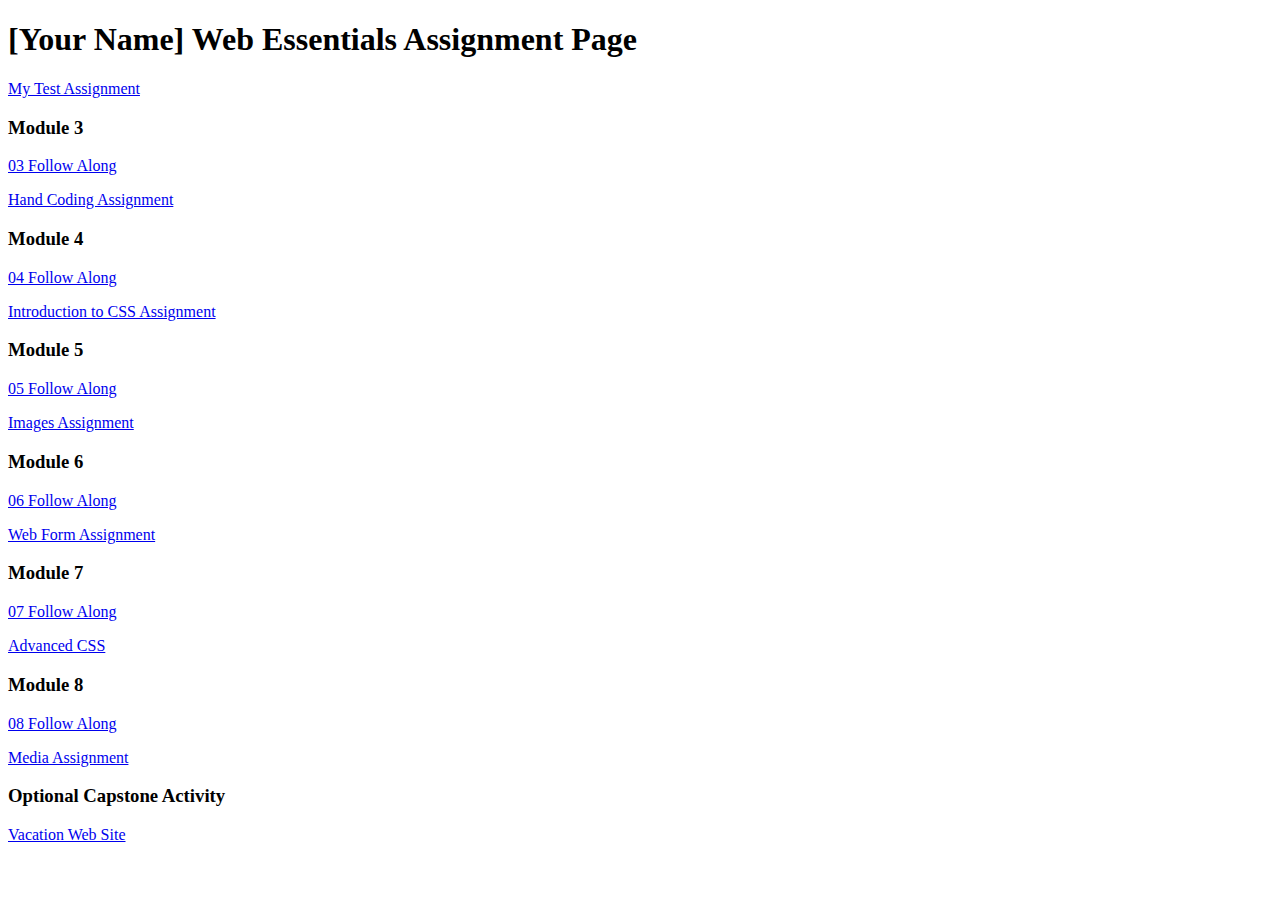
<file: index.html>
<!DOCTYPE html>
<html lang="en">
	<head>
		<meta charset="UTF-8">
		<meta name="viewport" content="width=device-width, initial-scale=1.0">
		<title>dwdd 1600 assignment list page</title>
	</head>
	<body>
		<h1>[Your Name] Web Essentials Assignment Page</h1>
		<p><a href="01test">My Test Assignment</a></p>
		
		<h3>Module 3</h3>
		<p><a href="03follow-along">03 Follow Along</a></p>
		<p><a href="03hand-coding">Hand Coding Assignment</a></p>
		
		<h3>Module 4</h3>
		<p><a href="04follow-along">04 Follow Along</a></p>
		<p><a href="04intro-css">Introduction to CSS Assignment</a></p>
		
		<h3>Module 5</h3>
		<p><a href="05follow-along">05 Follow Along</a></p>
		<p><a href="05images">Images Assignment</a></p>
		
		<h3>Module 6</h3>
		<p><a href="06follow-along">06 Follow Along</a></p>
		<p><a href="06form">Web Form Assignment</a></p>
		
		<h3>Module 7</h3>
		<p><a href="07follow-along">07 Follow Along</a></p>
		<p><a href="07advanced-css">Advanced CSS</a></p>
		
		<h3>Module 8</h3>
		<p><a href="08follow-along">08 Follow Along</a></p>
		<p><a href="08media">Media Assignment</a></p>
		
		<h3>Optional Capstone Activity</h3>
		<p><a href="vacation">Vacation Web Site</a></p>
	</body>
</html>
</file>
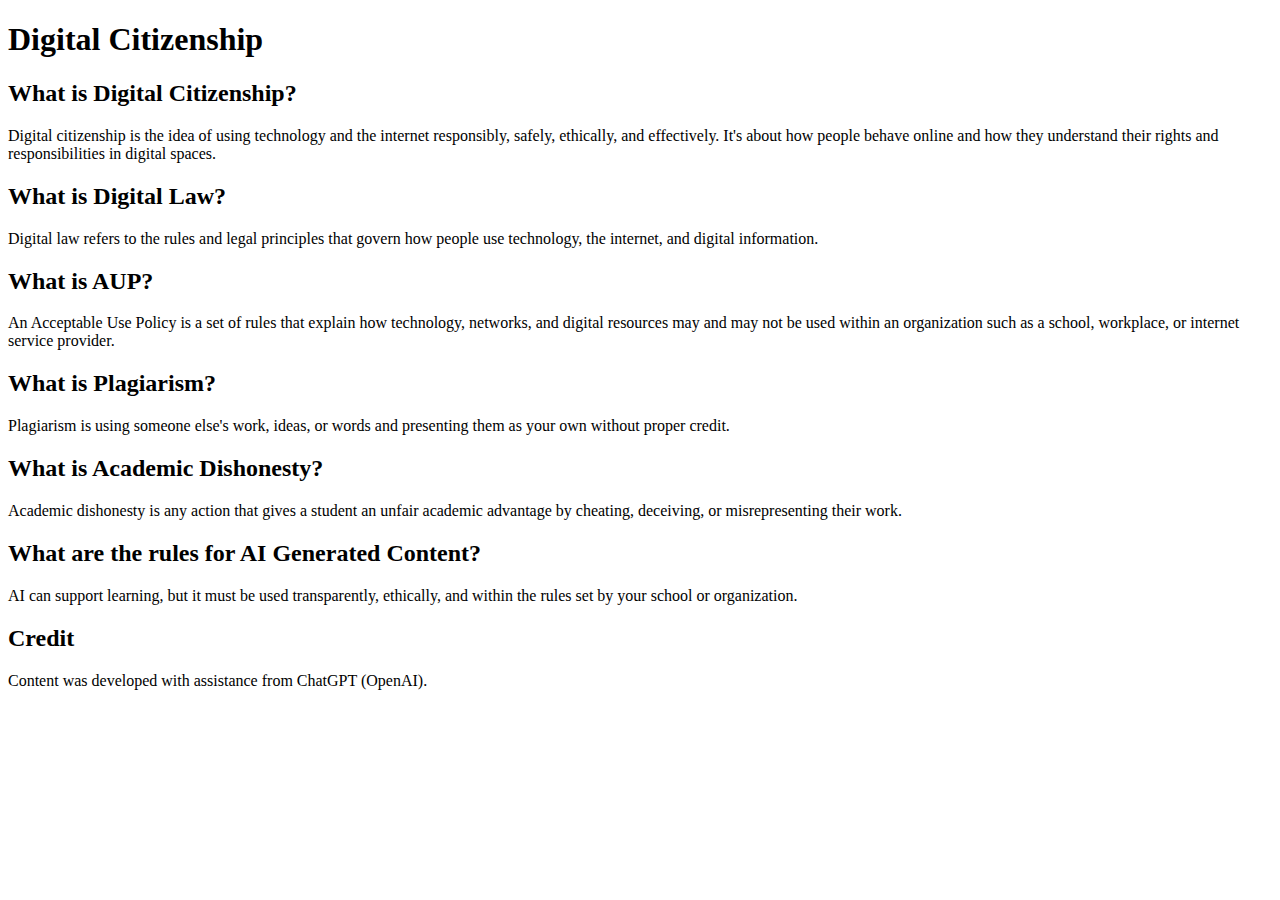
<file: 01test/index.html>
<!DOCTYPE html>
<html lang="en">
<head>
    <meta charset="UTF-8">
    <meta name="viewport" content="width=device-width, initial-scale=1.0">
    <title>Digital Citizenship</title>
</head>
<body>
    <h1>Digital Citizenship</h1>

    <h2>What is Digital Citizenship?</h2>
    <p>Digital citizenship is the idea of using technology and the internet responsibly, safely, ethically, and effectively. It's about how people behave online and how they understand their rights and responsibilities in digital spaces.</p>

    <h2>What is Digital Law?</h2>
    <p>Digital law refers to the rules and legal principles that govern how people use technology, the internet, and digital information.</p>

    <h2>What is AUP?</h2>
    <p>An Acceptable Use Policy is a set of rules that explain how technology, networks, and digital resources may and may not be used within an organization such as a school, workplace, or internet service provider.</p>

    <h2>What is Plagiarism?</h2>
    <p>Plagiarism is using someone else's work, ideas, or words and presenting them as your own without proper credit.</p>

    <h2>What is Academic Dishonesty?</h2>
    <p>Academic dishonesty is any action that gives a student an unfair academic advantage by cheating, deceiving, or misrepresenting their work.</p>

    <h2>What are the rules for AI Generated Content?</h2>
    <p>AI can support learning, but it must be used transparently, ethically, and within the rules set by your school or organization.</p>

    <h2>Credit</h2>
    <p>Content was developed with assistance from ChatGPT (OpenAI).</p>

</body>
</html>
</file>
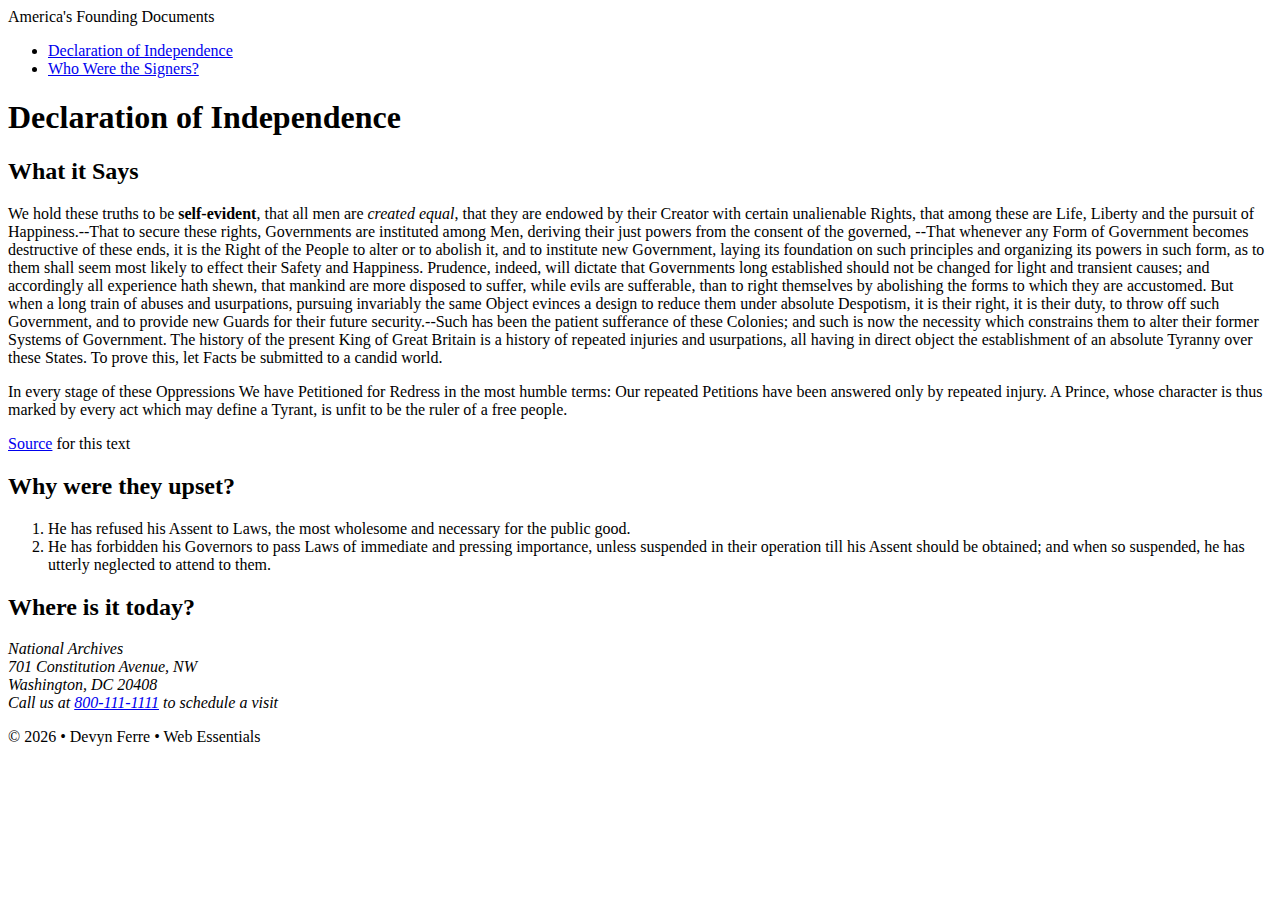
<file: 03follow-along/index.html>
<!DOCTYPE html>
<html lang="en">

<head>
    <meta charset="UTF-8">
    <meta name="author" content="Devyn Ferre">
    <meta name="description" content="Learn about the Declaration of Independence of the United States of America">
    <meta name="viewport" content="width=device-width, initial-scale=1.0">
    <title>America's Founding Documents: Declaration of Independence</title>
</head>

<body>
    <!-- Start the page head -->
    <header>
        <span>America's Founding Documents</span>

    </header>

    <!-- Start the page navigation -->
    <nav>
        <ul>
            <li><a href="index.html">Declaration of Independence</a></li>
            <li><a href="signers.html">Who Were the Signers?</a></li>
        </ul>

    </nav>
    <!-- Start the main content -->
    <main>
        <h1>Declaration of Independence</h1>
        <h2>What it Says</h2>
        <p>We hold these truths to be <strong>self-evident</strong>, that all men are <em>created equal</em>, that they
            are endowed by their
            Creator with certain unalienable Rights, that among these are Life, Liberty and the pursuit of
            Happiness.--That to secure these rights, Governments are instituted among Men, deriving their just powers
            from the consent of the governed, --That whenever any Form of Government becomes destructive of these ends,
            it is the Right of the People to alter or to abolish it, and to institute new Government, laying its
            foundation on such principles and organizing its powers in such form, as to them shall seem most likely to
            effect their Safety and Happiness. Prudence, indeed, will dictate that Governments long established should
            not be changed for light and transient causes; and accordingly all experience hath shewn, that mankind are
            more disposed to suffer, while evils are sufferable, than to right themselves by abolishing the forms to
            which they are accustomed. But when a long train of abuses and usurpations, pursuing invariably the same
            Object evinces a design to reduce them under absolute Despotism, it is their right, it is their duty, to
            throw off such Government, and to provide new Guards for their future security.--Such has been the patient
            sufferance of these Colonies; and such is now the necessity which constrains them to alter their former
            Systems of Government. The history of the present King of Great Britain is a history of repeated injuries
            and usurpations, all having in direct object the establishment of an absolute Tyranny over these States. To
            prove this, let Facts be submitted to a candid world.</p>

        <p>In every stage of these Oppressions We have Petitioned for Redress in the most humble terms: Our repeated
            Petitions have been answered only by repeated injury. A Prince, whose character is thus marked by every act
            which may define a Tyrant, is unfit to be the ruler of a free people.</p>
        <p><a href="https://www.archives.gov/founding-docs/declaration-transcript" target="_blank">Source</a> for this
            text</p>
        <h2>Why were they upset?</h2>
        <ol>
            <li>He has refused his Assent to Laws, the most wholesome and necessary for the public good.</li>
            <li>He has forbidden his Governors to pass Laws of immediate and pressing importance, unless suspended in
                their operation till his Assent should be obtained; and when so suspended, he has utterly neglected to
                attend to them.</li>
        </ol>

        <h2>Where is it today?</h2>
        <address>
            National Archives<br>
            701 Constitution Avenue, NW<br>
            Washington, DC 20408<br>
            Call us at <a href="tel:8001111111">800-111-1111</a> to schedule a visit
        </address>

    </main>
    <!-- Start the page footer -->
    <footer>
        <p> &copy; 2026 &bull; Devyn Ferre &bull; Web Essentials</p>
    </footer>
</body>

</html>
</file>
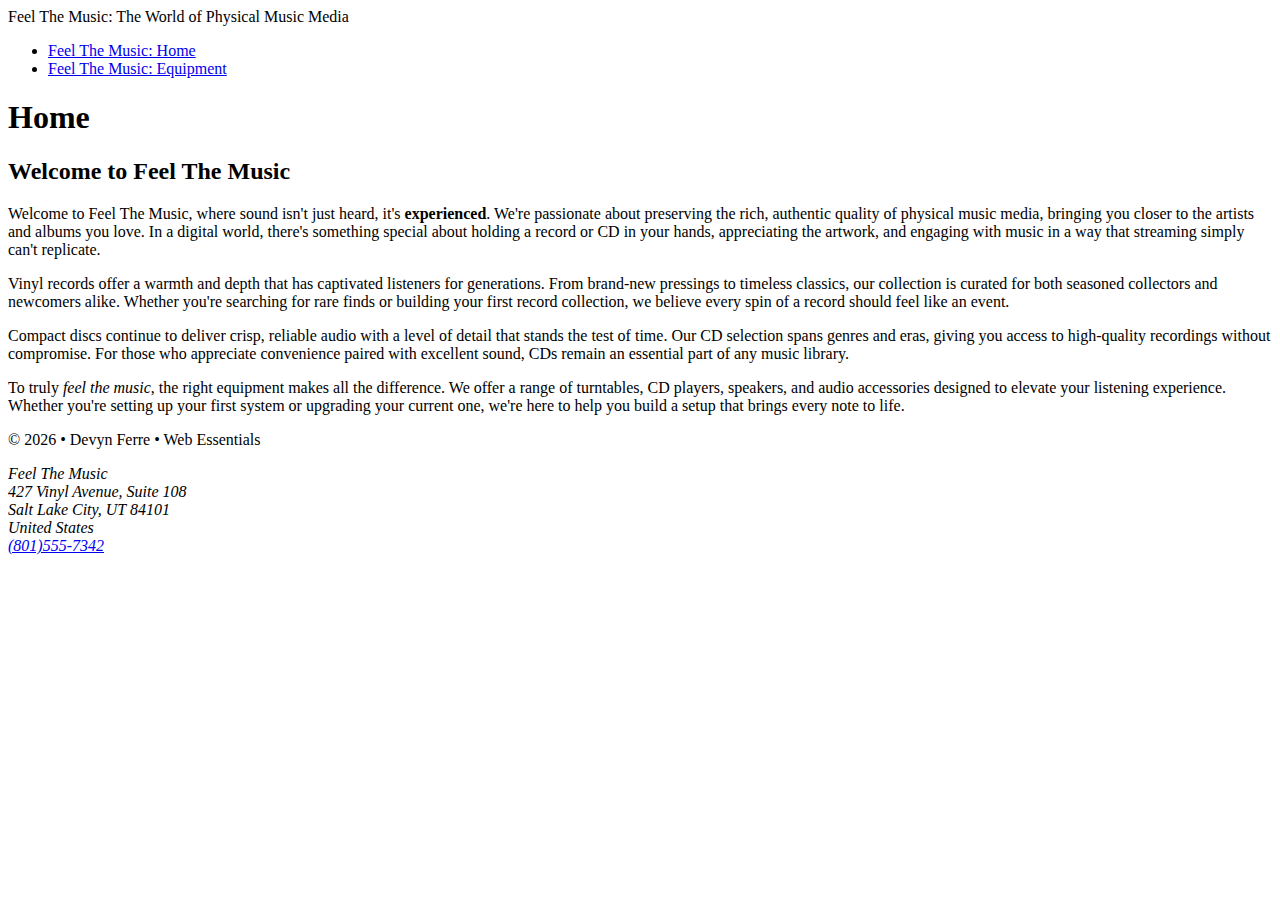
<file: 03hand-coding/index.html>
<!DOCTYPE html>
<html lang="en">

<head>
    <meta charset="UTF-8">
    <meta name="author" content="Devyn Ferre">
    <meta name="description" content="Learn about the physical forms of music listening media.">
    <meta name="viewport" content="width=device-width, initial-scale=1.0">
    <title>Feel The Music: Home</title>
</head>

<body>
    <!-- Start of page head -->
    <header>
        <span>Feel The Music: The World of Physical Music Media</span>

    </header>

    <!-- Start of page navigation -->
    <nav>
        <ul>
            <li><a href="index.html">Feel The Music: Home</a></li>
            <li><a href="equipment.html">Feel The Music: Equipment</a></li>
        </ul>
    </nav>

    <!-- Start of main content -->
    <main>
        <h1>Home</h1>
        <h2>Welcome to Feel The Music</h2>
        <p>
            Welcome to Feel The Music, where sound isn't just heard, it's <strong>experienced</strong>. We're passionate about preserving
            the rich, authentic quality of physical music media, bringing you closer to the artists and albums you love.
            In a digital world, there's something special about holding a record or CD in your hands, appreciating the
            artwork, and engaging with music in a way that streaming simply can't replicate.
        </p>

        <p>
            Vinyl records offer a warmth and depth that has captivated listeners for generations. From brand-new
            pressings
            to timeless classics, our collection is curated for both seasoned collectors and newcomers alike. Whether
            you're
            searching for rare finds or building your first record collection, we believe every spin of a record should
            feel
            like an event.
        </p>

        <p>
            Compact discs continue to deliver crisp, reliable audio with a level of detail that stands the test of time.
            Our CD selection spans genres and eras, giving you access to high-quality recordings without compromise. For
            those who appreciate convenience paired with excellent sound, CDs remain an essential part of any music
            library.
        </p>

        <p>
            To truly <em>feel the music</em>, the right equipment makes all the difference. We offer a range of turntables, CD
            players,
            speakers, and audio accessories designed to elevate your listening experience. Whether you're setting up
            your
            first system or upgrading your current one, we're here to help you build a setup that brings every note to
            life.
        </p>
    </main>

    <!-- Start of footer -->
    <footer>
        <p> &copy; 2026 &bull; Devyn Ferre &bull; Web Essentials</p>
    </footer>

    <!-- Start of address-->
    <address>
        Feel The Music<br>
        427 Vinyl Avenue, Suite 108<br>
        Salt Lake City, UT 84101<br>
        United States<br>
        <a href="tel:8015557342">(801)555-7342</a>
    </address>

</body>

</html>
</file>
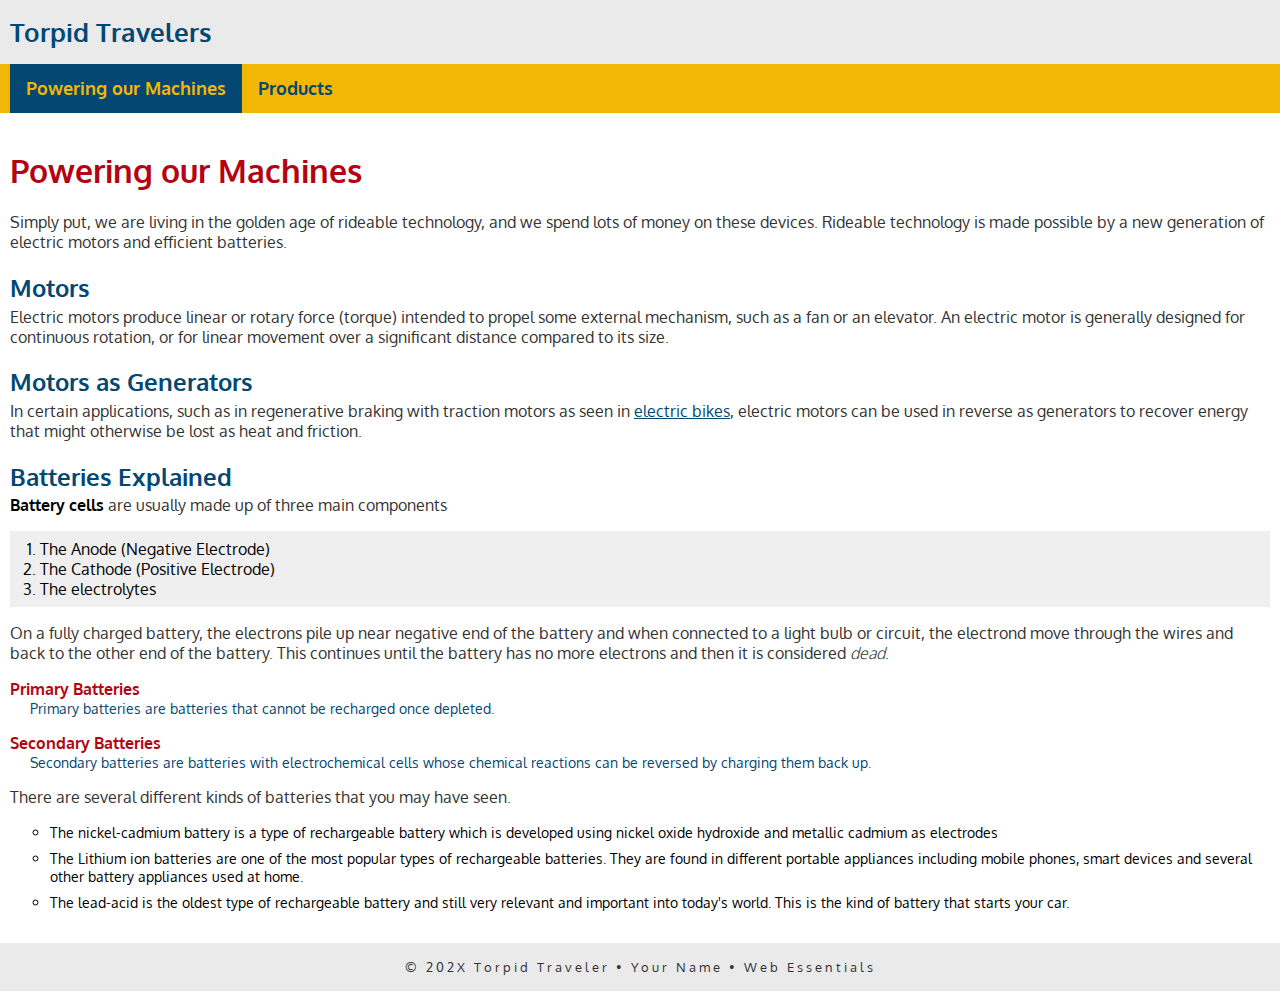
<file: 04follow-along/index.html>
<!doctype html>
<html lang="en">

<head>
    <meta charset="UTF-8">
    <meta name="description"
        content="Torpid Travelers is dedicated to helping you get around without breaking a sweat.">
    <meta name="author" content="Devyn Ferre">
    <meta name="viewport" content="width=device-width, initial-scale=1">
    <link rel="preconnect" href="https://fonts.googleapis.com">
    <link rel="preconnect" href="https://fonts.gstatic.com" crossorigin>
    <link href="https://fonts.googleapis.com/css2?family=Oxygen:wght@300;400;700&display=swap" rel="stylesheet">
    <link rel="stylesheet" href="traveler.css">
    <title>Torpid Travelers: Powering our Machines</title>
</head>

<body>
    <!-- start the page header -->
    <header>
        <span>Torpid Travelers</span>
    </header>

    <!-- start the page navigation -->
    <nav>
        <ul>
            <li class="active"><a href="index.html">Powering our Machines</a></li>
            <li><a href="products.html">Products</a></li>
        </ul>
    </nav>

    <!-- start the page main -->
    <main>
        <h1>Powering our Machines</h1>
        <p>Simply put, we are living in the golden age of rideable technology, and we spend lots of money on these
            devices. Rideable technology is made possible by a new generation of electric motors and efficient
            batteries.</p>

        <h2>Motors</h2>
        <p>Electric motors produce linear or rotary force (torque) intended to propel some external mechanism, such as a
            fan or an elevator. An electric motor is generally designed for continuous rotation, or for linear movement
            over a significant distance compared to its size.</p>

        <h2>Motors as Generators</h2>
        <p>In certain applications, such as in regenerative braking with traction motors as seen in <a
                href="https://www.bicycling.com/bikes-gear/a22132137/best-electric-bikes" target="_blank"
                rel="nofollow">electric bikes</a>, electric motors can be used in reverse as generators to recover
            energy that might otherwise be lost as heat and friction.</p>

        <h2>Batteries Explained</h2>
        <p><strong>Battery cells</strong> are usually made up of three main components</p>
        <ol>
            <li>The Anode (Negative Electrode)</li>
            <li>The Cathode (Positive Electrode)</li>
            <li>The electrolytes</li>
        </ol>
        <p>On a fully charged battery, the electrons pile up near negative end of the battery and when connected to a
            light bulb or circuit, the electrond move through the wires and back to the other end of the battery. This
            continues until the battery has no more electrons and then it is considered <em>dead</em>.</p>

        <dl>
            <dt>Primary Batteries</dt>
            <dd>Primary batteries are batteries that cannot be recharged once depleted.</dd>
            <dt>Secondary Batteries</dt>
            <dd>Secondary batteries are batteries with electrochemical cells whose chemical reactions can be reversed by
                charging them back up.</dd>
        </dl>
        <p>There are several different kinds of batteries that you may have seen.</p>
        <ul>
            <li>The nickel-cadmium battery is a type of rechargeable battery which is developed using nickel oxide
                hydroxide and metallic cadmium as electrodes</li>
            <li>The Lithium ion batteries are one of the most popular types of rechargeable batteries. They are found in
                different portable appliances including mobile phones, smart devices and several other battery
                appliances used at home. </li>
            <li>The lead-acid is the oldest type of rechargeable battery and still very relevant and important into
                today's world. This is the kind of battery that starts your car.</li>
        </ul>
    </main>

    <!-- start the page footer -->
    <footer>
        <p>&copy; 202X Torpid Traveler &bull; Your Name &bull; Web Essentials</p>
    </footer>
</body>

</html>
</file>
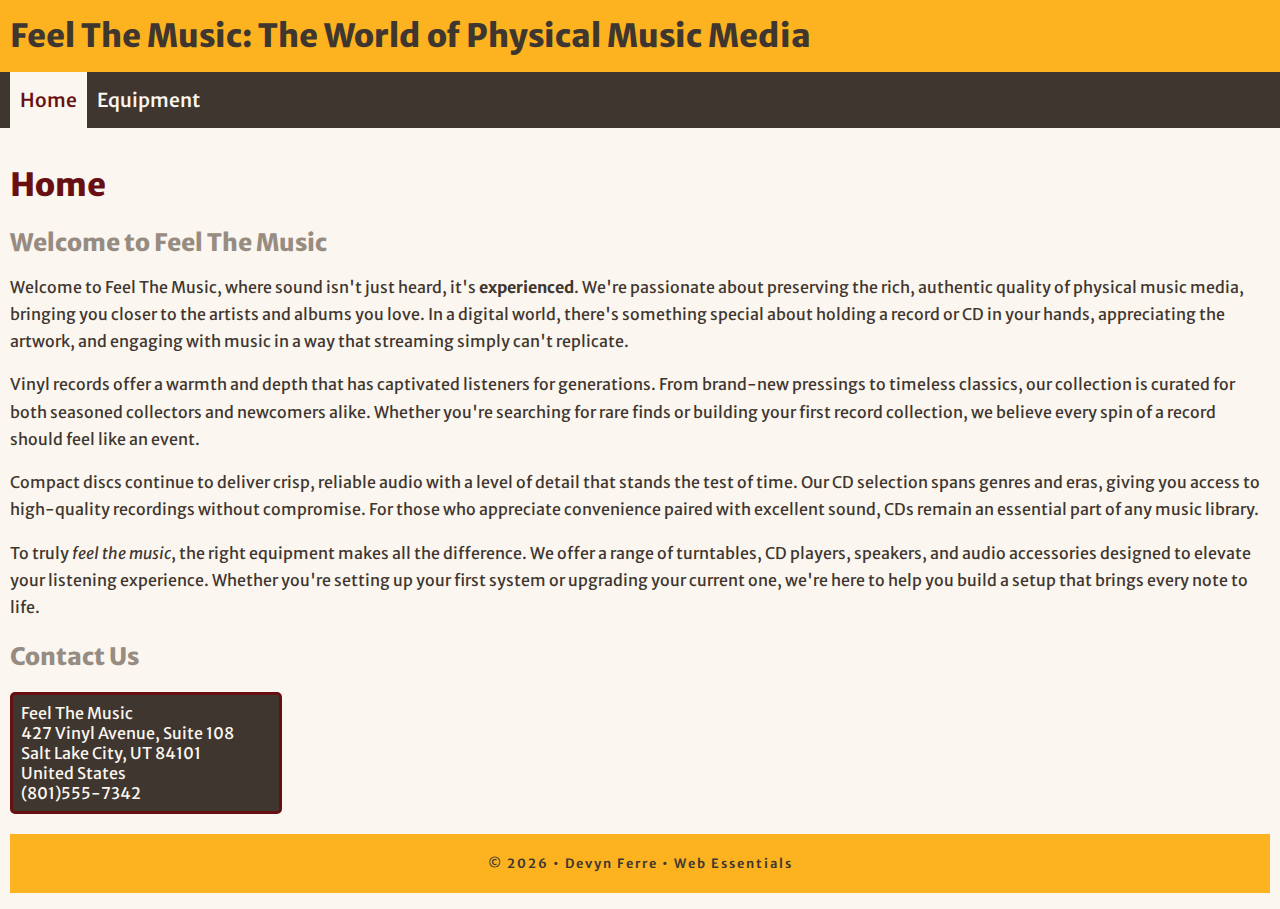
<file: 04intro-css/index.html>
<!DOCTYPE html>
<html lang="en">

<head>
    <meta charset="UTF-8">
    <meta name="author" content="Devyn Ferre">
    <meta name="description" content="Learn about the physical forms of music listening media.">
    <meta name="viewport" content="width=device-width, initial-scale=1.0">
    <link rel="preconnect" href="https://fonts.googleapis.com">
    <link rel="preconnect" href="https://fonts.gstatic.com" crossorigin>
    <link href="https://fonts.googleapis.com/css2?family=Merriweather+Sans:ital,wght@0,300..800;1,300..800&display=swap"
        rel="stylesheet">
    <link rel="stylesheet" href="music.css">
    <title>Feel The Music: Home</title>
</head>

<body>
    <!-- Start of page head -->
    <header>
        <span>Feel The Music: The World of Physical Music Media</span>

    </header>

    <!-- Start of page navigation -->
    <nav>
        <ul>
            <li class="active"><a href="index.html"> Home</a></li>
            <li><a href="equipment.html"> Equipment</a></li>
        </ul>
    </nav>

    <!-- Start of main content -->
    <main>
        <h1>Home</h1>
        <h2>Welcome to Feel The Music</h2>
        <p>
            Welcome to Feel The Music, where sound isn't just heard, it's <strong>experienced</strong>. We're passionate
            about preserving
            the rich, authentic quality of physical music media, bringing you closer to the artists and albums you love.
            In a digital world, there's something special about holding a record or CD in your hands, appreciating the
            artwork, and engaging with music in a way that streaming simply can't replicate.
        </p>

        <p>
            Vinyl records offer a warmth and depth that has captivated listeners for generations. From brand-new
            pressings
            to timeless classics, our collection is curated for both seasoned collectors and newcomers alike. Whether
            you're
            searching for rare finds or building your first record collection, we believe every spin of a record should
            feel
            like an event.
        </p>

        <p>
            Compact discs continue to deliver crisp, reliable audio with a level of detail that stands the test of time.
            Our CD selection spans genres and eras, giving you access to high-quality recordings without compromise. For
            those who appreciate convenience paired with excellent sound, CDs remain an essential part of any music
            library.
        </p>

        <p>
            To truly <em>feel the music</em>, the right equipment makes all the difference. We offer a range of
            turntables, CD
            players,
            speakers, and audio accessories designed to elevate your listening experience. Whether you're setting up
            your
            first system or upgrading your current one, we're here to help you build a setup that brings every note to
            life.
        </p>

        <!-- Start of address-->
        <h2>Contact Us</h2>
        <address>
            Feel The Music<br>
            427 Vinyl Avenue, Suite 108<br>
            Salt Lake City, UT 84101<br>
            United States<br>
            <a href="tel:8015557342">(801)555-7342</a>
        </address>

        <!-- Start of footer -->
        <footer>
            <p> &copy; 2026 &bull; Devyn Ferre &bull; Web Essentials</p>
        </footer>

    </main>

</body>

</html>
</file>
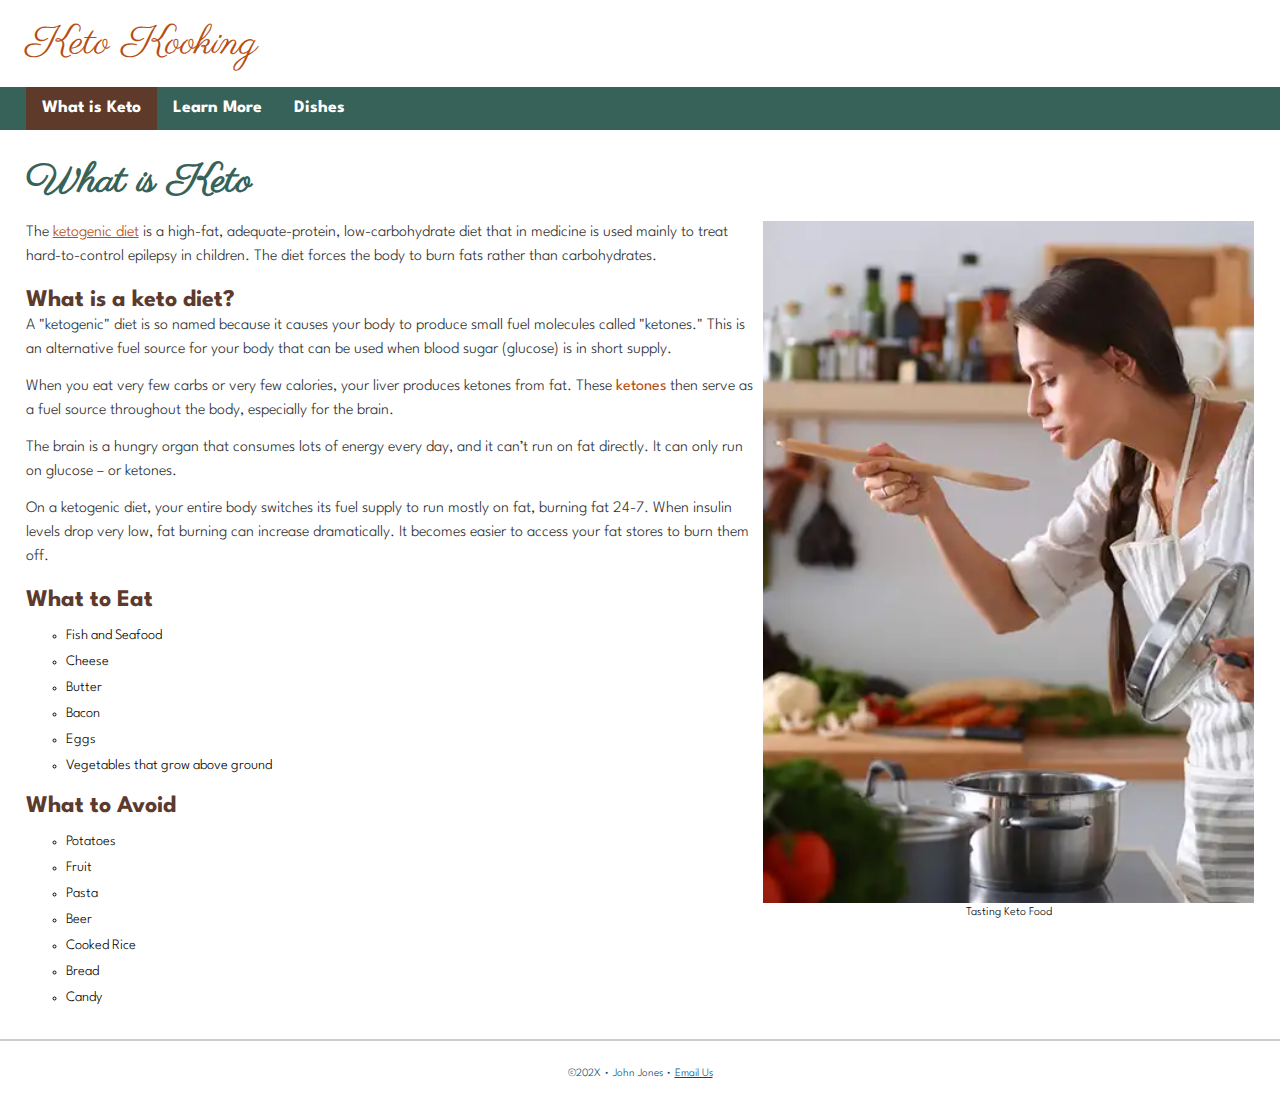
<file: 05follow-along/index.html>
<!doctype html>
<html lang="en">
<head>
    <meta name="description" content="Learn about the many benefits of the ketogenic diet."/>
    
    <meta name="viewport" content="width=device-width, initial-scale=1">
    
    <link href="https://fonts.googleapis.com/css2?family=Parisienne&family=Spartan:wght@300&display=swap" rel="stylesheet">
    
    <link rel="stylesheet" href="keto.css">
    
    <meta charset="UTF-8">
    <title>Keto Kooking</title>
</head>
<body>
    <!-- start the page header -->
    <header>
        <span>Keto Kooking</span>
    </header>
    
    <!-- start the page navigation -->
    <nav>
        <ul>
            <li class="active"><a href="index.html">What is Keto</a></li>
            <li><a href="#">Learn More</a></li>
            <li><a href="dishes.html">Dishes</a></li>
            
        </ul>
    </nav>
    
    <!-- start the page main -->
    <main>
        <h1>What is Keto</h1>


        <figure class="tasting">
            <img src="images/taste_food.webp" alt="Tasting Keto Food" width="400" height="555">
            <figcaption>Tasting Keto Food</figcaption>
        </figure>


        <p>The <a href="https://en.wikipedia.org/wiki/Ketogenic_diet" target="_blank" rel="noopener">ketogenic diet</a> is a high-fat, adequate-protein, low-carbohydrate diet that in medicine is used mainly to treat hard-to-control epilepsy in children. The diet forces the body to burn fats rather than carbohydrates.</p>
        
        <h2>What is a keto diet?</h2>
        <p>A  "ketogenic" diet is so named because it causes your body to produce small fuel molecules called "ketones." This is an alternative fuel source for your body that can be used when blood sugar (glucose) is in short supply.</p>

        <p>When you eat very few carbs or very few calories, your liver produces ketones from fat. These <strong>ketones</strong> then serve as a fuel source throughout the body, especially for the brain.</p>

        <p>The brain is a hungry organ that consumes lots of energy every day, and it can’t run on fat directly. It can only run on glucose – or ketones.</p>

        <p>On a ketogenic diet, your entire body switches its fuel supply to run mostly on fat, burning fat 24-7. When insulin levels drop very low, fat burning can increase dramatically. It becomes easier to access your fat stores to burn them off.</p>
        
        <h2>What to Eat</h2>
        <ul>
            <li>Fish and Seafood</li>
            <li>Cheese</li>
            <li>Butter</li>
            <li>Bacon</li>
            <li>Eggs</li>
            <li>Vegetables that grow above ground</li>
        </ul>
        
        <h2>What to Avoid</h2>
        <ul>
            <li>Potatoes</li>
            <li>Fruit</li>
            <li>Pasta</li>
            <li>Beer</li>
            <li>Cooked Rice</li>
            <li>Bread</li>
            <li>Candy</li>
        </ul>

    </main>
    
    <!-- start the page footer -->
    <footer>
        <p>&copy;202X &bull; John Jones &bull; <a href="mailto:zen@gmail.com">Email Us</a> </p>
    </footer>
</body>
</html>
</file>
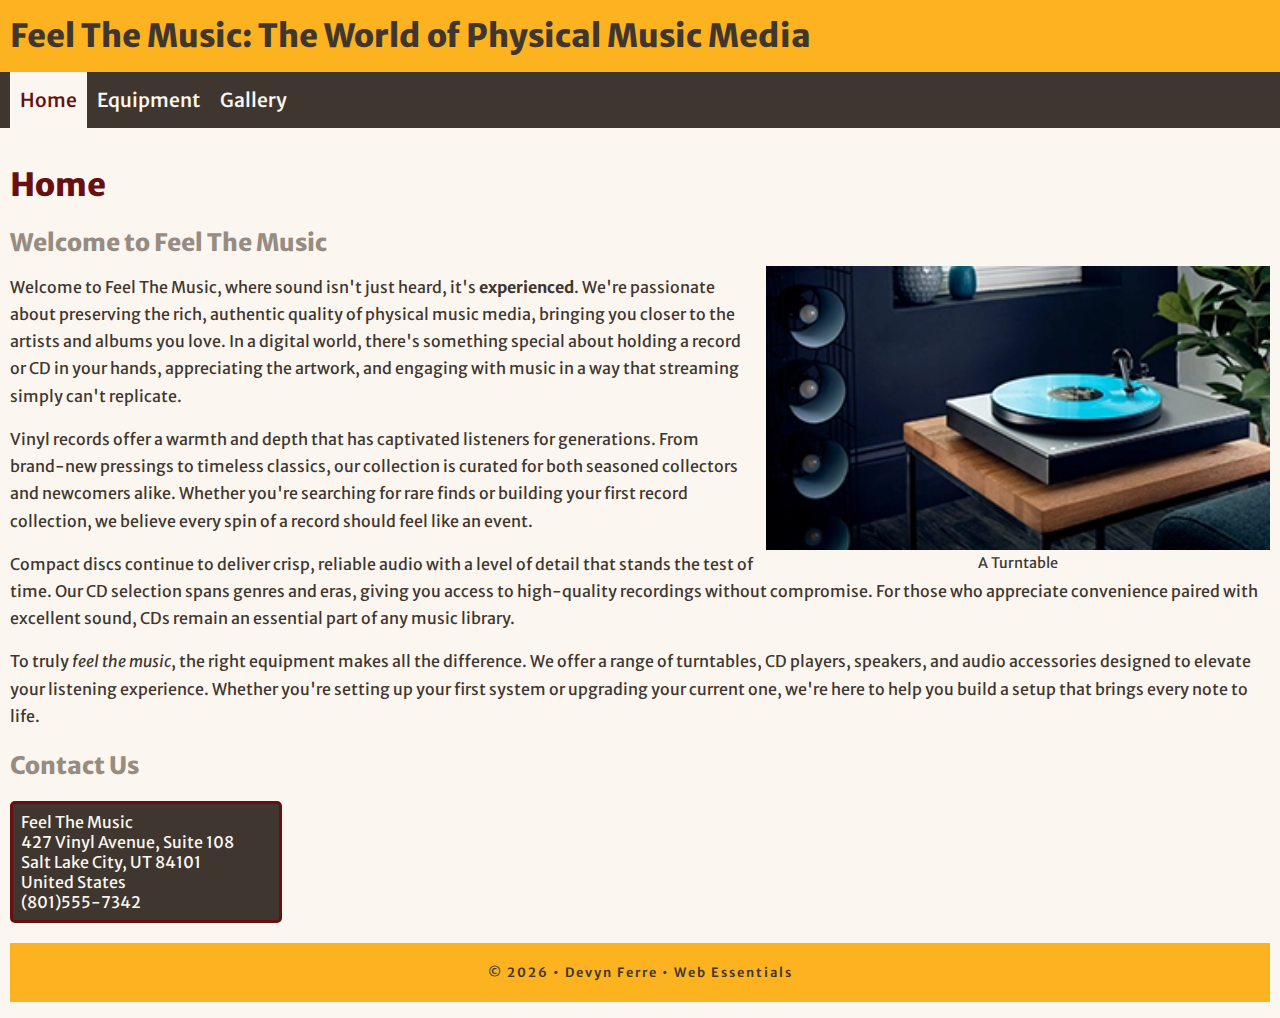
<file: 05images/index.html>
<!DOCTYPE html>
<html lang="en">

<head>
    <meta charset="UTF-8">
    <meta name="author" content="Devyn Ferre">
    <meta name="description" content="Learn about the physical forms of music listening media.">
    <meta name="viewport" content="width=device-width, initial-scale=1.0">
    <link rel="preconnect" href="https://fonts.googleapis.com">
    <link rel="preconnect" href="https://fonts.gstatic.com" crossorigin>
    <link href="https://fonts.googleapis.com/css2?family=Merriweather+Sans:ital,wght@0,300..800;1,300..800&display=swap"
        rel="stylesheet">
    <link rel="stylesheet" href="music.css">
    <title>Feel The Music: Home</title>
</head>

<body>
    <!-- Start of page head -->
    <header>
        <span>Feel The Music: The World of Physical Music Media</span>

    </header>

    <!-- Start of page navigation -->
    <nav>
        <ul>
            <li class="active"><a href="index.html">Home</a></li>
            <li><a href="equipment.html">Equipment</a></li>
            <li><a href="gallery.html">Gallery</a></li>
        </ul>
    </nav>

    <!-- Start of main content -->
    <main>
        <h1>Home</h1>
        <h2>Welcome to Feel The Music</h2>

        <figure class="hometable">
            <img src="images/turntable-home.webp" alt="Picture of a Turntable" width="300" height="169" loading="lazy">
            <figcaption>A Turntable</figcaption>
        </figure>

        <p>
            Welcome to Feel The Music, where sound isn't just heard, it's <strong>experienced</strong>. We're passionate
            about preserving
            the rich, authentic quality of physical music media, bringing you closer to the artists and albums you love.
            In a digital world, there's something special about holding a record or CD in your hands, appreciating the
            artwork, and engaging with music in a way that streaming simply can't replicate.
        </p>

        <p>
            Vinyl records offer a warmth and depth that has captivated listeners for generations. From brand-new
            pressings
            to timeless classics, our collection is curated for both seasoned collectors and newcomers alike. Whether
            you're
            searching for rare finds or building your first record collection, we believe every spin of a record should
            feel
            like an event.
        </p>

        <p>
            Compact discs continue to deliver crisp, reliable audio with a level of detail that stands the test of time.
            Our CD selection spans genres and eras, giving you access to high-quality recordings without compromise. For
            those who appreciate convenience paired with excellent sound, CDs remain an essential part of any music
            library.
        </p>

        <p>
            To truly <em>feel the music</em>, the right equipment makes all the difference. We offer a range of
            turntables, CD
            players,
            speakers, and audio accessories designed to elevate your listening experience. Whether you're setting up
            your
            first system or upgrading your current one, we're here to help you build a setup that brings every note to
            life.
        </p>

        <!-- Start of address-->
        <h2>Contact Us</h2>
        <address>
            Feel The Music<br>
            427 Vinyl Avenue, Suite 108<br>
            Salt Lake City, UT 84101<br>
            United States<br>
            <a href="tel:8015557342">(801)555-7342</a>
        </address>

        <!-- Start of footer -->
        <footer>
            <p> &copy; 2026 &bull; Devyn Ferre &bull; Web Essentials</p>
        </footer>

    </main>

</body>

</html>
</file>
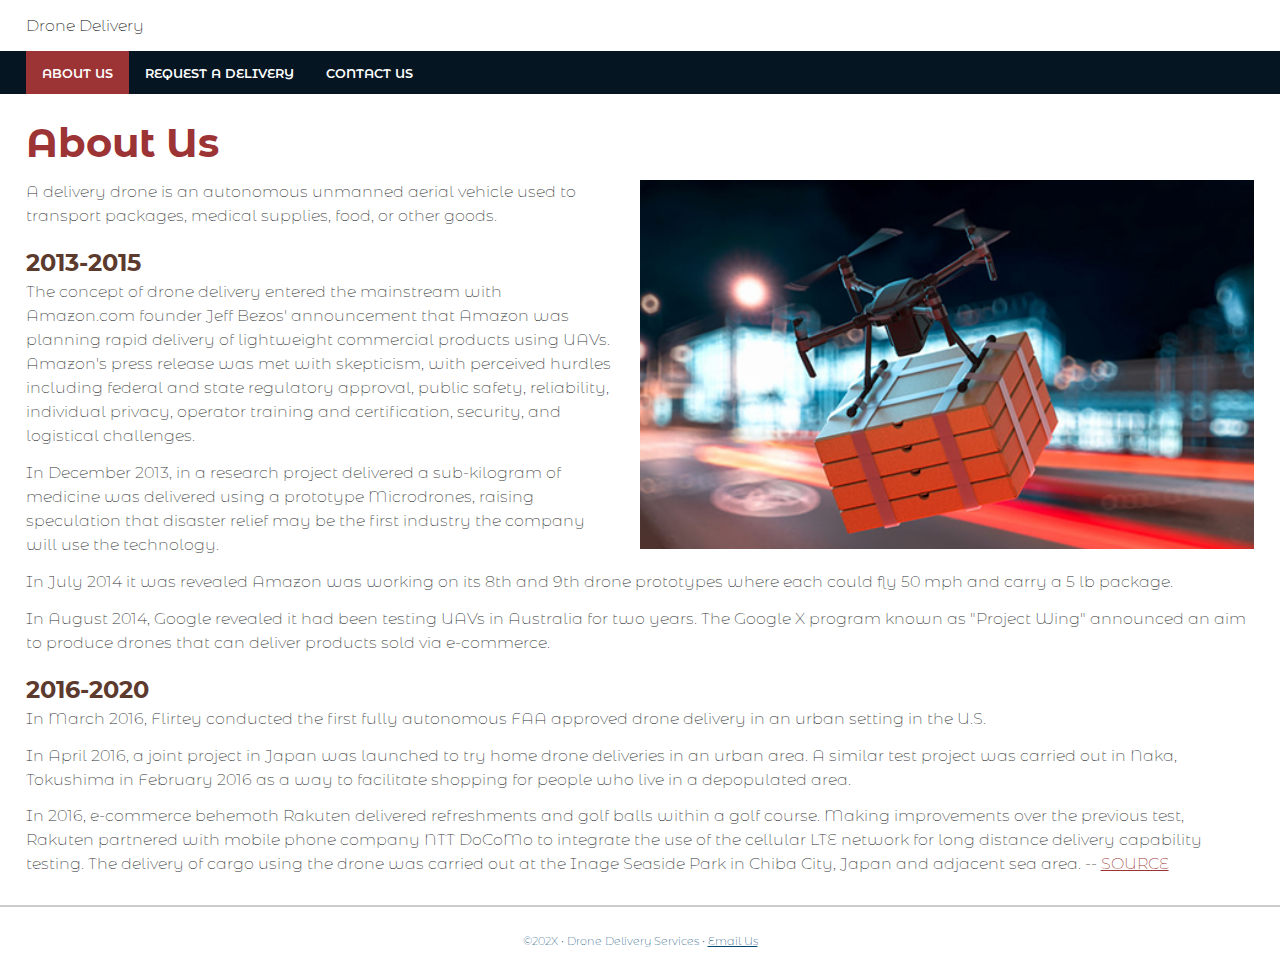
<file: 06follow-along/index.html>
<!doctype html>
<html lang="en">
<head>
    <meta name="description" content="Get your next meal delivered by drone.">
    
    <meta name="viewport" content="width=device-width, initial-scale=1">
    
    <link href="https://fonts.googleapis.com/css2?family=Montserrat+Alternates:wght@200;500&display=swap" rel="stylesheet">
    
    <link rel="stylesheet" href="delivery.css">
    
    <meta charset="UTF-8">
    <title>Drone Delivery Services LLC.</title>
</head>
<body>
    <!-- start the page header -->
    <header>
        <span>Drone Delivery </span>
    </header>
    
    <!-- start the page navigation -->
    <nav>
        <ul>
            <li class="active"><a href="index.html">About Us</a></li>
            <li><a href="delivery.html">Request a Delivery</a></li>
            <li><a href="#">Contact Us</a></li>
        </ul>
    </nav>
    
    <!-- start the page main -->
    <main>
        <h1>About Us</h1>
        <figure class="wrapimage">
        <img src="images/drone.jpg" alt="Drone with Package" width="500" height="300">
        </figure>
        <p>A delivery drone is an autonomous unmanned aerial vehicle used to transport packages, medical supplies, food, or other goods.</p>
        
        <h2>2013-2015</h2>
        <p>The concept of drone delivery entered the mainstream with Amazon.com founder Jeff Bezos'  announcement that Amazon was planning rapid delivery of lightweight commercial products using UAVs. Amazon's press release was met with skepticism, with perceived hurdles including federal and state regulatory approval, public safety, reliability, individual privacy, operator training and certification, security, and logistical challenges.</p>

<p>In December 2013, in a research project delivered a sub-kilogram  of medicine was delivered using a prototype Microdrones, raising speculation that disaster relief may be the first industry the company will use the technology.</p>

<p>In July 2014 it was revealed Amazon was working on its 8th and 9th drone prototypes where each could fly 50 mph and carry a 5 lb package.</p>

<p>In August 2014, Google revealed it had been testing UAVs in Australia for two years. The Google X program known as "Project Wing" announced an aim to produce drones that can deliver products sold via e-commerce.</p>

<h2>2016-2020</h2>
    <p>In March 2016, Flirtey conducted the first fully autonomous FAA approved drone delivery in an urban setting in the U.S.</p>

<p>In April 2016, a joint project in Japan was launched to try home drone deliveries in an urban area. A similar test project was carried out in Naka, Tokushima in February 2016 as a way to facilitate shopping for people who live in a depopulated area.</p>

<p>In 2016, e-commerce behemoth Rakuten delivered refreshments and golf balls within a golf course. Making improvements over the previous test, Rakuten partnered with mobile phone company NTT DoCoMo to integrate the use of the cellular LTE network for long distance delivery capability testing. The delivery of cargo using the drone was carried out at the Inage Seaside Park in Chiba City, Japan and adjacent sea area. -- <a href="https://en.wikipedia.org/wiki/Delivery_drone" target="_blank">SOURCE</a></p>
 
        
    </main>
    
    <!-- start the page footer -->
    <footer>
        <p>&copy;202X &bull; Drone Delivery Services &bull; <a href="mailto:zen@gmail.com">Email Us</a> </p>
    </footer>
</body>
</html>
</file>
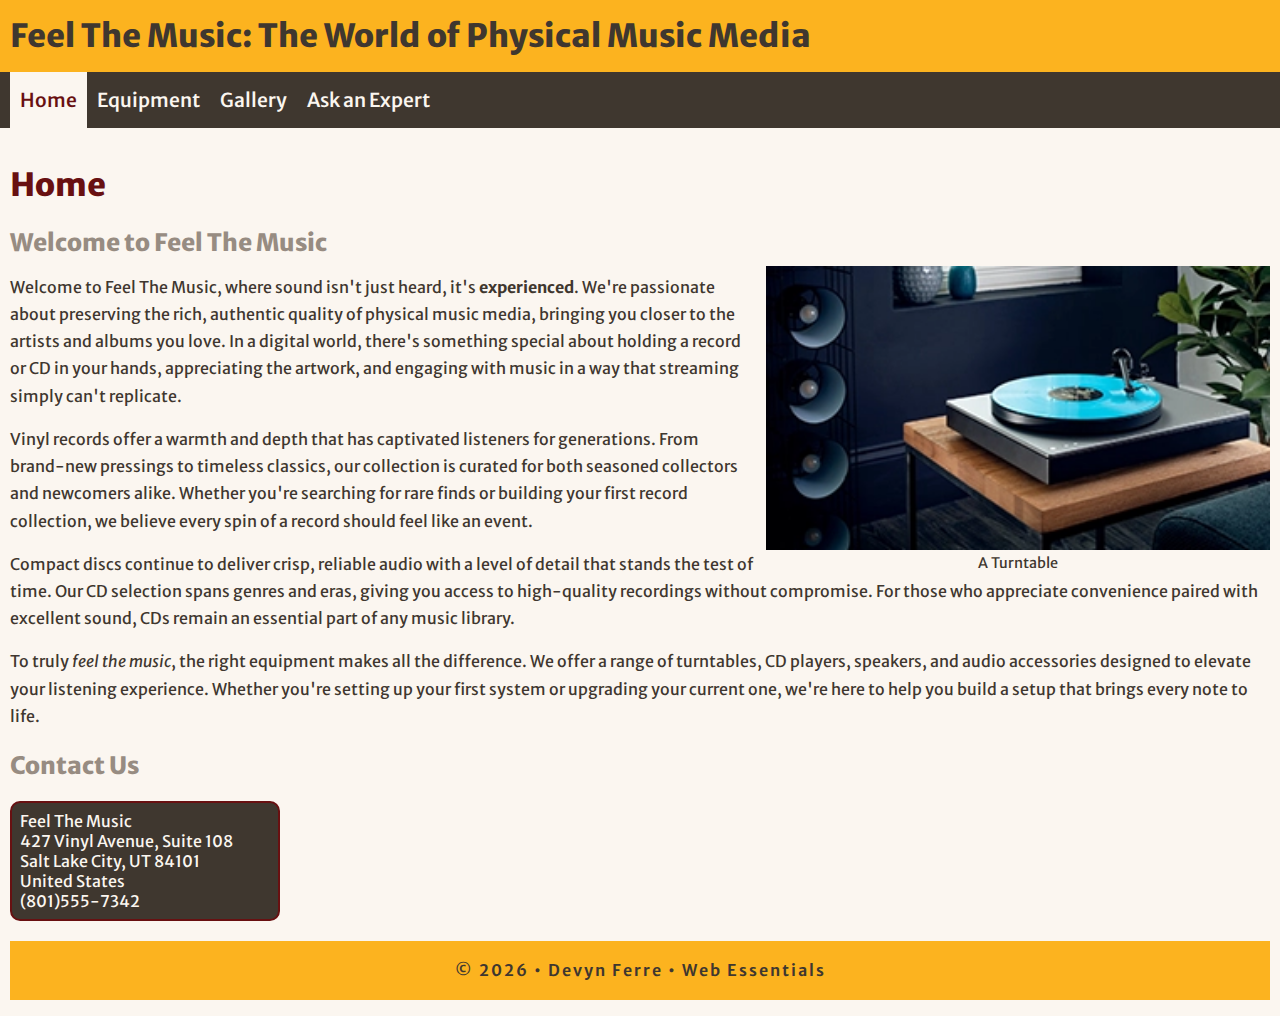
<file: 06form/index.html>
<!DOCTYPE html>
<html lang="en">

<head>
    <meta charset="UTF-8">
    <meta name="author" content="Devyn Ferre">
    <meta name="description" content="Learn about the physical forms of music listening media.">
    <meta name="viewport" content="width=device-width, initial-scale=1.0">
    <link rel="preconnect" href="https://fonts.googleapis.com">
    <link rel="preconnect" href="https://fonts.gstatic.com" crossorigin>
    <link href="https://fonts.googleapis.com/css2?family=Merriweather+Sans:ital,wght@0,300..800;1,300..800&display=swap"
        rel="stylesheet">
    <link rel="stylesheet" href="music.css">
    <title>Feel The Music: Home</title>
</head>

<body>
    <!-- Start of page head -->
    <header>
        <span>Feel The Music: The World of Physical Music Media</span>

    </header>

    <!-- Start of page navigation -->
    <nav>
        <ul>
            <li class="active"><a href="index.html">Home</a></li>
            <li><a href="equipment.html">Equipment</a></li>
            <li><a href="gallery.html">Gallery</a></li>
            <li><a href="expert.html">Ask an Expert</a></li>
        </ul>
    </nav>

    <!-- Start of main content -->
    <main>
        <h1>Home</h1>
        <h2>Welcome to Feel The Music</h2>

        <figure class="hometable">
            <img src="images/turntable-home.webp" alt="Picture of a Turntable" width="300" height="169" loading="lazy">
            <figcaption>A Turntable</figcaption>
        </figure>

        <p>
            Welcome to Feel The Music, where sound isn't just heard, it's <strong>experienced</strong>. We're passionate
            about preserving
            the rich, authentic quality of physical music media, bringing you closer to the artists and albums you love.
            In a digital world, there's something special about holding a record or CD in your hands, appreciating the
            artwork, and engaging with music in a way that streaming simply can't replicate.
        </p>

        <p>
            Vinyl records offer a warmth and depth that has captivated listeners for generations. From brand-new
            pressings
            to timeless classics, our collection is curated for both seasoned collectors and newcomers alike. Whether
            you're
            searching for rare finds or building your first record collection, we believe every spin of a record should
            feel
            like an event.
        </p>

        <p>
            Compact discs continue to deliver crisp, reliable audio with a level of detail that stands the test of time.
            Our CD selection spans genres and eras, giving you access to high-quality recordings without compromise. For
            those who appreciate convenience paired with excellent sound, CDs remain an essential part of any music
            library.
        </p>

        <p>
            To truly <em>feel the music</em>, the right equipment makes all the difference. We offer a range of
            turntables, CD
            players,
            speakers, and audio accessories designed to elevate your listening experience. Whether you're setting up
            your
            first system or upgrading your current one, we're here to help you build a setup that brings every note to
            life.
        </p>

        <!-- Start of address-->
        <h2>Contact Us</h2>
        <address>
            Feel The Music<br>
            427 Vinyl Avenue, Suite 108<br>
            Salt Lake City, UT 84101<br>
            United States<br>
            <a href="tel:8015557342">(801)555-7342</a>
        </address>

        <!-- Start of footer -->
        <footer>
            <p> &copy; 2026 &bull; Devyn Ferre &bull; Web Essentials</p>
        </footer>

    </main>

</body>

</html>
</file>
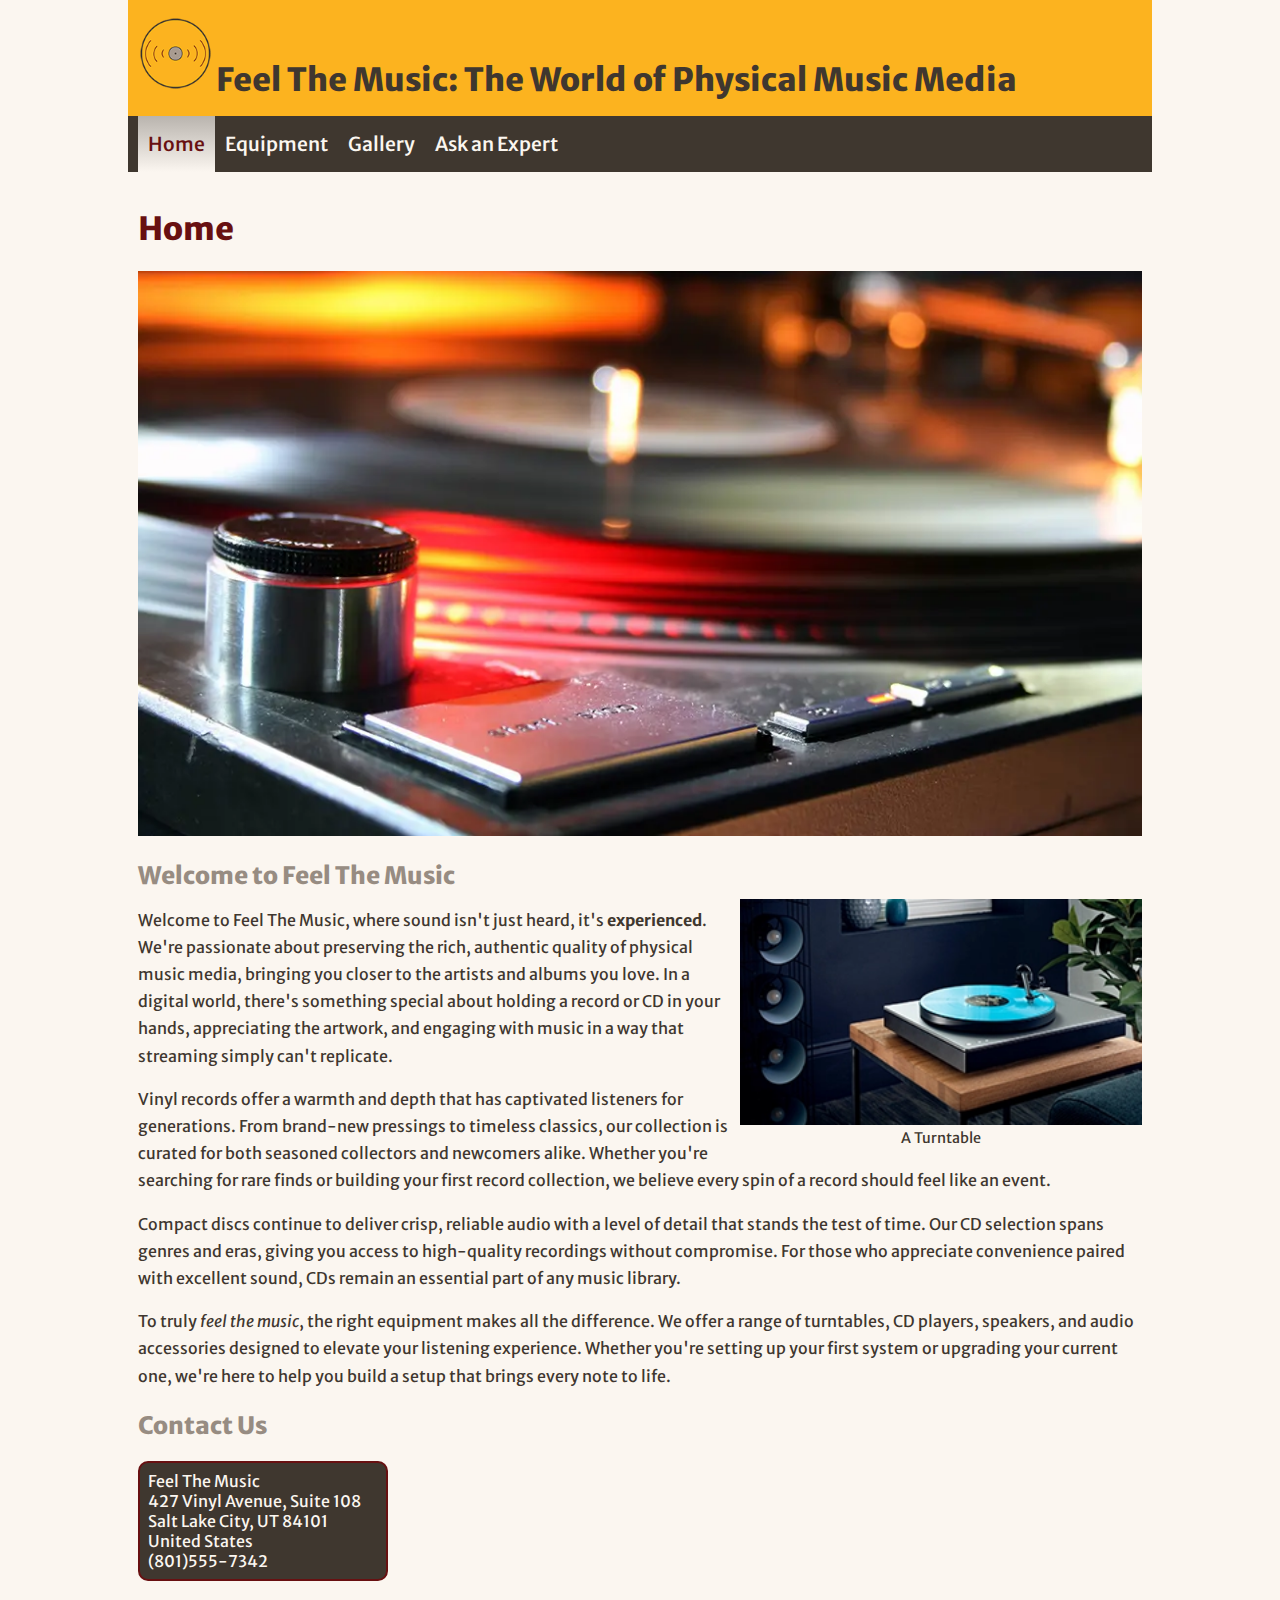
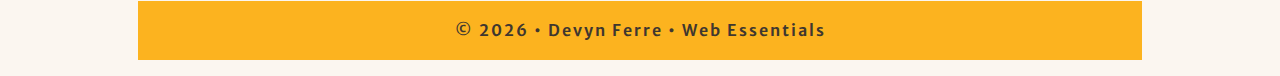
<file: 07advanced-css/index.html>
<!DOCTYPE html>
<html lang="en">

<head>
    <meta charset="UTF-8">
    <meta name="author" content="Devyn Ferre">
    <meta name="description" content="Learn about the physical forms of music listening media.">
    <meta name="viewport" content="width=device-width, initial-scale=1.0">
    <link rel="preconnect" href="https://fonts.googleapis.com">
    <link rel="preconnect" href="https://fonts.gstatic.com" crossorigin>
    <link href="https://fonts.googleapis.com/css2?family=Merriweather+Sans:ital,wght@0,300..800;1,300..800&display=swap" rel="stylesheet" type="text/css">
    <link rel="stylesheet" href="music.css" type="text/css">
    <link rel="icon" type="image/x-icon" href="why.ico">
    <title>Feel The Music: Home</title>
</head>

<body>
    <!-- Start of page head -->
    <header>
        <img src="images/logo.png" alt="Logo Feel The Music" width="75" height="75">
        <span>Feel The Music: The World of Physical Music Media</span>
    </header>

    <!-- Start of page navigation -->
    <nav>
        <ul>
            <li class="active"><a href="index.html">Home</a></li>
            <li><a href="equipment.html">Equipment</a></li>
            <li><a href="gallery.html">Gallery</a></li>
            <li><a href="expert.html">Ask an Expert</a></li>
        </ul>
    </nav>

    <!-- Start of main content -->
    <main>
        <h1>Home</h1>
        <img src="images/hero-turntable.webp" alt="hero image of turntable" width="1024" height="576" class="hero">
        <h2>Welcome to Feel The Music</h2>

        <figure class="hometable">
            <img src="images/turntable-home.webp" alt="Picture of a Turntable" width="300" height="169" loading="lazy">
            <figcaption>A Turntable</figcaption>
        </figure>

        <p>
            Welcome to Feel The Music, where sound isn't just heard, it's <strong>experienced</strong>. We're passionate
            about preserving
            the rich, authentic quality of physical music media, bringing you closer to the artists and albums you love.
            In a digital world, there's something special about holding a record or CD in your hands, appreciating the
            artwork, and engaging with music in a way that streaming simply can't replicate.
        </p>

        <p>
            Vinyl records offer a warmth and depth that has captivated listeners for generations. From brand-new
            pressings
            to timeless classics, our collection is curated for both seasoned collectors and newcomers alike. Whether
            you're
            searching for rare finds or building your first record collection, we believe every spin of a record should
            feel
            like an event.
        </p>

        <p>
            Compact discs continue to deliver crisp, reliable audio with a level of detail that stands the test of time.
            Our CD selection spans genres and eras, giving you access to high-quality recordings without compromise. For
            those who appreciate convenience paired with excellent sound, CDs remain an essential part of any music
            library.
        </p>

        <p>
            To truly <em>feel the music</em>, the right equipment makes all the difference. We offer a range of
            turntables, CD
            players,
            speakers, and audio accessories designed to elevate your listening experience. Whether you're setting up
            your
            first system or upgrading your current one, we're here to help you build a setup that brings every note to
            life.
        </p>

        <!-- Start of address-->
        <h2>Contact Us</h2>
        <address>
            Feel The Music<br>
            427 Vinyl Avenue, Suite 108<br>
            Salt Lake City, UT 84101<br>
            United States<br>
            <a href="tel:8015557342">(801)555-7342</a>
        </address>

        <!-- Start of footer -->
        <footer>
            <p> &copy; 2026 &bull; Devyn Ferre &bull; Web Essentials</p>
        </footer>

    </main>

</body>

</html>
</file>
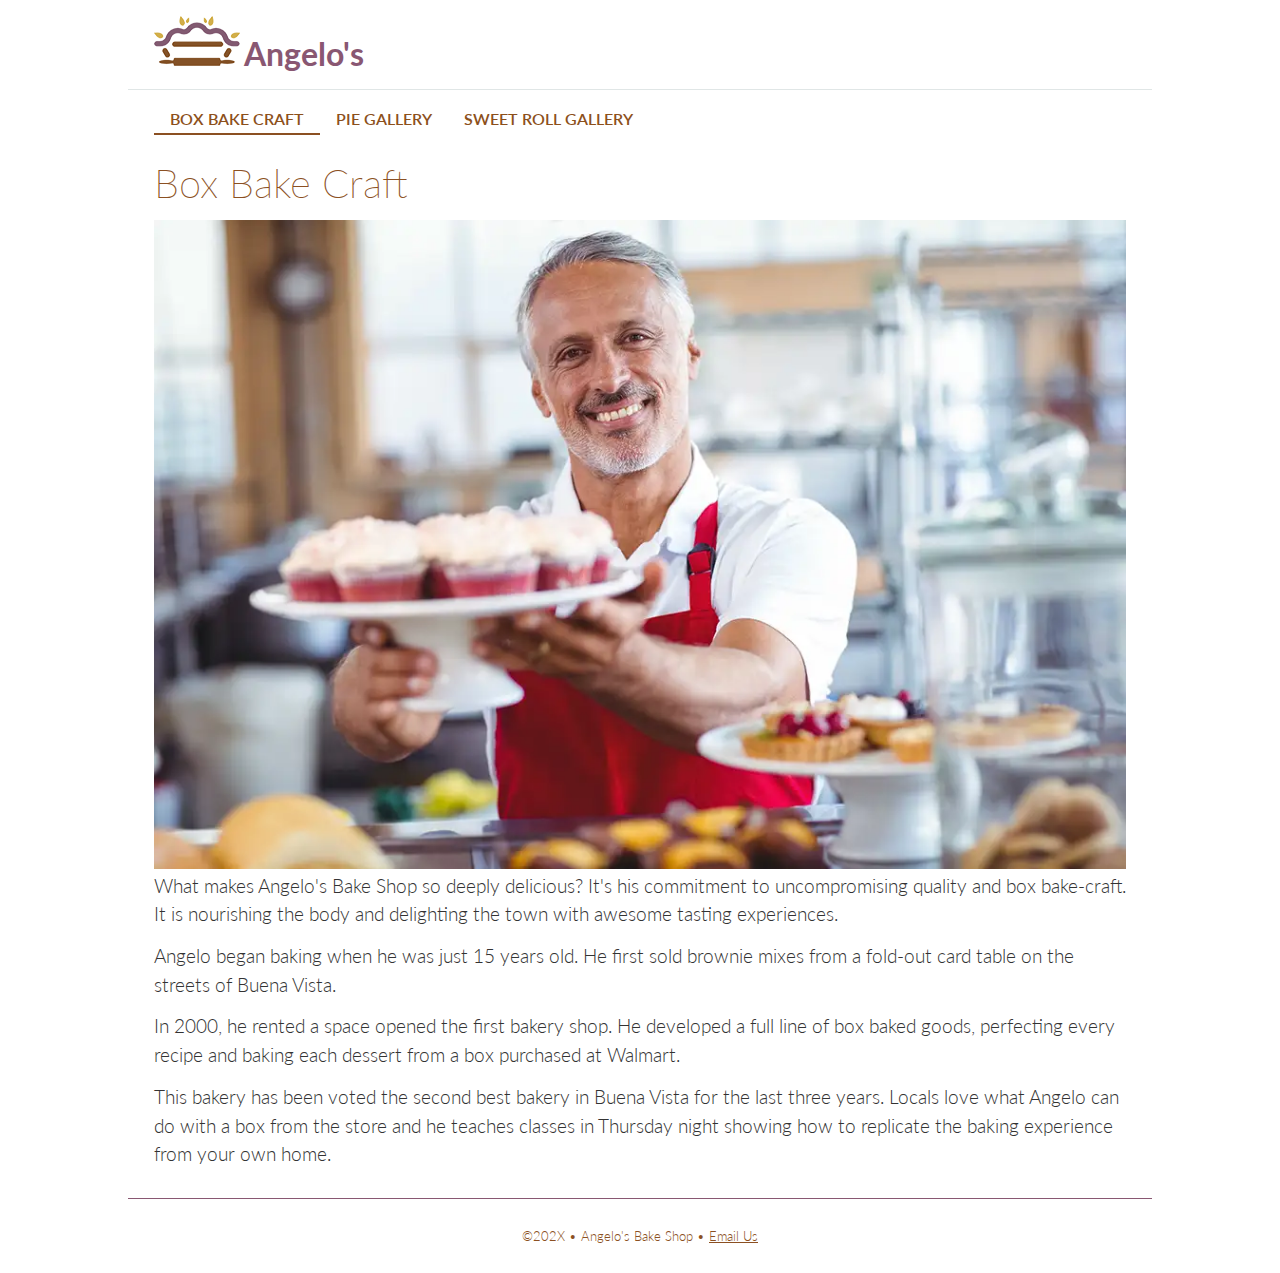
<file: 07follow-along/index.html>
<!doctype html>
<html lang="en">

<head>
    <meta name="description" content="Angelo's Bake Shoppe." />

    <meta name="viewport" content="width=device-width, initial-scale=1">

    <link href="https://fonts.googleapis.com/css2?family=Lato:wght@300;700&display=swap" rel="stylesheet">

    <link rel="stylesheet" href="styles.css">

    <link rel="icon" type="image/x-icon" href="favicon.ico">

    <meta charset="UTF-8">
    <title>Angelo's Bake Shop</title>
</head>

<body>
    <!-- start the page header -->
    <header>
        <img src="images/logo.png" alt="Logo  for bake shop" width="86" height="50">
        <span>Angelo's</span>
    </header>

    <!-- start the page navigation -->
    <nav>
        <ul>
            <li class="active"><a href="index.html">Box Bake Craft</a></li>
            <li><a href="pies.html">Pie Gallery</a></li>
            <li><a href="rolls.html">Sweet Roll Gallery</a></li>
        </ul>
    </nav>

    <!-- start the page main -->
    <main>
        <h1>Box Bake Craft</h1>
        <img src="images/hero.webp" alt="Angelo at the counter" width="1024" height="683" class="hero">
        <p>What makes Angelo's Bake Shop so deeply delicious? It's his commitment to uncompromising quality and box
            bake-craft. It is nourishing the body and delighting the town with awesome tasting experiences. </p>

        <p>Angelo began baking when he was just 15 years old. He first sold brownie mixes from a fold-out card table on
            the streets of Buena Vista.</p>

        <p>In 2000, he rented a space opened the first bakery shop. He developed a full line of box baked goods,
            perfecting every recipe and baking each dessert from a box purchased at Walmart. </p>

        <p>This bakery has been voted the second best bakery in Buena Vista for the last three years. Locals love what
            Angelo can do with a box from the store and he teaches classes in Thursday night showing how to replicate
            the baking experience from your own home.</p>


    </main>

    <!-- start the page footer -->
    <footer>
        <p>&copy;202X &bull; Angelo's Bake Shop &bull; <a href="mailto:zen@gmail.com">Email Us</a> </p>
    </footer>
</body>

</html>
</file>
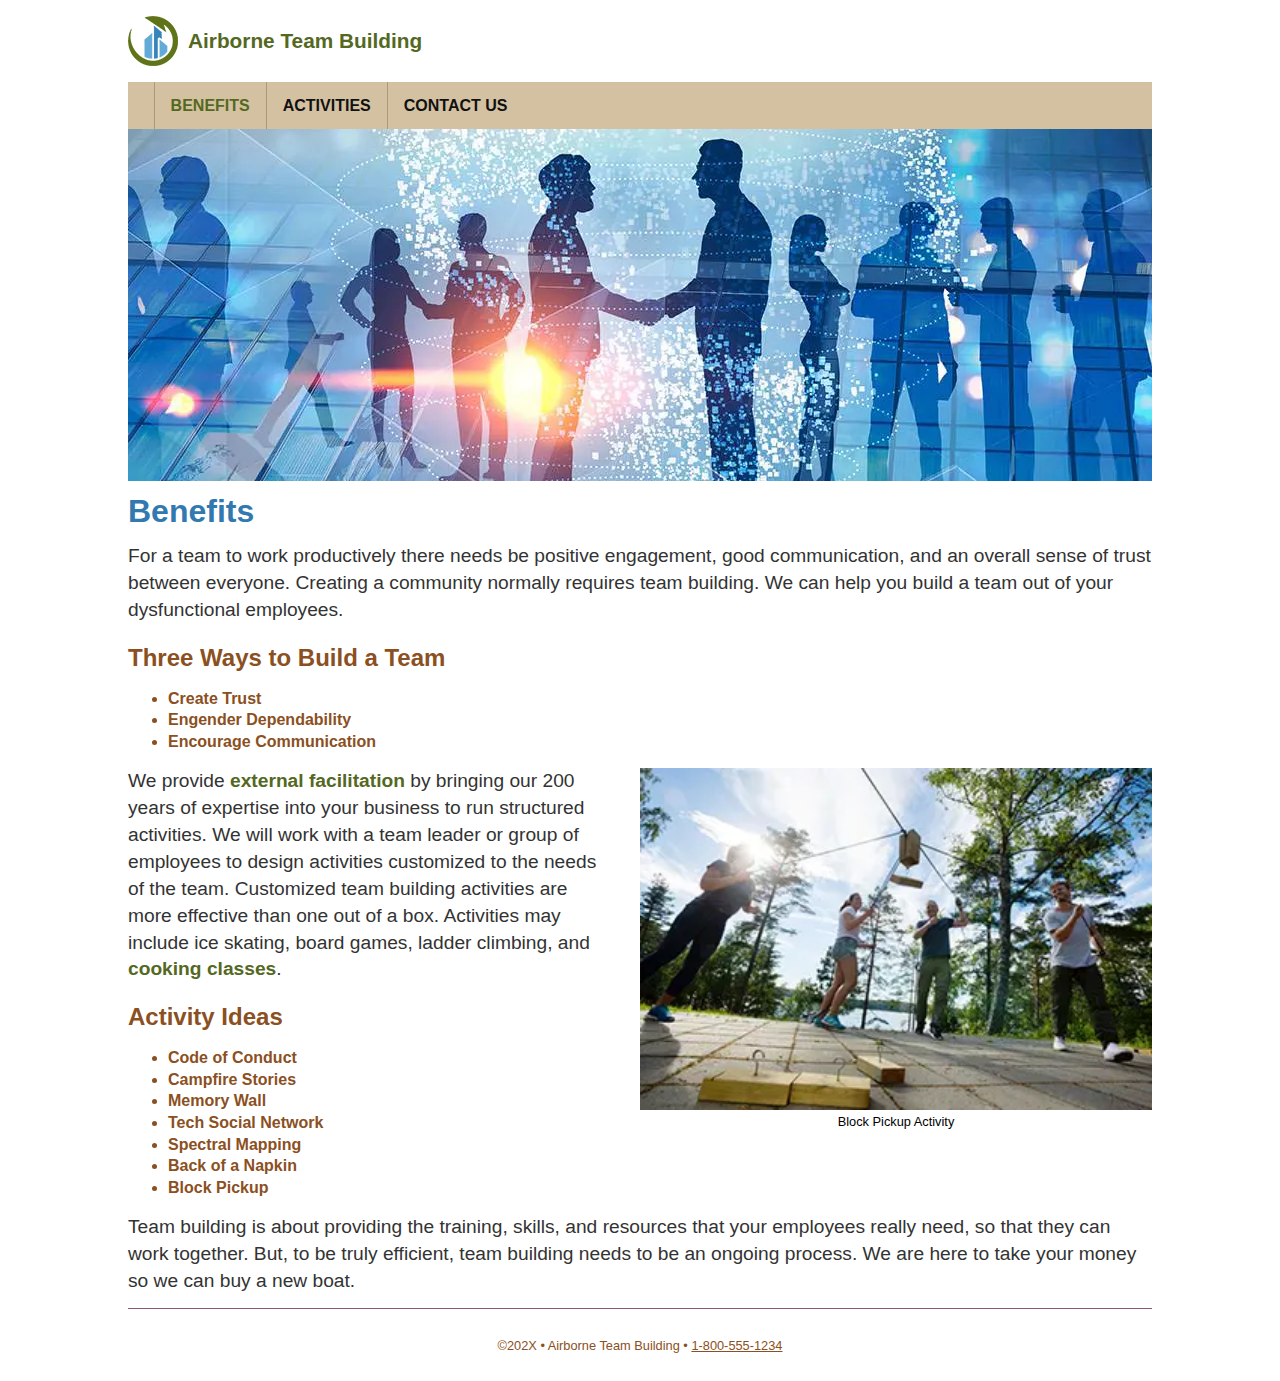
<file: 08follow-along/index.html>
<!doctype html>
<html lang="en">
<head>
    <meta name="description" content="Airborne Team Building provides activities to bring your employees together."/>
    
    <meta name="viewport" content="width=device-width, initial-scale=1">
    
    <link href="https://fonts.googleapis.com/css2?family=Josefin+Sans:wght@200;600&display=swap" rel="stylesheet">
    
    <link rel="stylesheet" href="teams.css">
    
    <link rel="icon" type="image/x-icon" href="/favicon.ico" />
    
    <meta charset="UTF-8">
    <title>Airborne Team Building</title>
</head>
<body>
    <!-- start the page header -->
    <header>
        <img src="images/logo.png" alt="logo">
        <span>Airborne Team Building</span>
    </header>
    
    <!-- start the page navigation -->
    <nav>
        <ul>
            <li class="active"><a href="index.html">Benefits</a></li>
            <li><a href="activity.html">Activities</a></li>
            <li><a href="contact.html">Contact Us</a></li>
        </ul>
    </nav>
    
    <!-- start the page main -->
    <main>
        <img src="images/hero.webp" alt="Team Art" class="teamHero">

        <h1>Benefits</h1>
       <p>For a team to work productively there needs be positive engagement, good communication, and an overall sense of trust between everyone. Creating a community normally requires team building. We can help you build a team out of your dysfunctional employees.</p>
        
        <h2>Three Ways to Build a Team</h2>
        <ul>
            <li>Create Trust</li>
            <li>Engender Dependability</li>
            <li>Encourage Communication</li>
        </ul>
        
        <figure class="image-right">
        <img src="images/team1.webp" alt="team">
            <figcaption>Block Pickup Activity</figcaption>
        </figure>
        
        <p>We provide <a href="https://en.wikipedia.org/wiki/Facilitator" target="_blank" rel="noopener">external facilitation</a> by bringing our 200 years of expertise into your business to run structured activities. We will work with a team leader or group of employees to design activities customized to the needs of the team. Customized team building activities are more effective than one out of a box. Activities may include ice skating, board games, ladder climbing, and <a href="https://www.gygicookingclasses.com/" target="_blank" rel="noopener">cooking classes</a>.</p>
        
        <h2>Activity Ideas</h2>
        
        <ul>
            <li>Code of Conduct</li>
            <li>Campfire Stories</li>
            <li>Memory Wall</li>
            <li>Tech Social Network</li>
            <li>Spectral Mapping</li>
            <li>Back of a Napkin</li>
            <li>Block Pickup</li>
        </ul>
        
        <p>Team building is about providing the training, skills, and resources that your employees really need, so that they can work together. But, to be truly efficient, team building needs to be an ongoing process. We are here to take your money so we can buy a new boat.</p>
        
    </main>
    
    <!-- start the page footer -->
    <footer>
        <p>&copy;202X &bull; Airborne Team Building &bull; <a href="tel:18005551234">1-800-555-1234</a> </p>
    </footer>
</body>
</html>
</file>
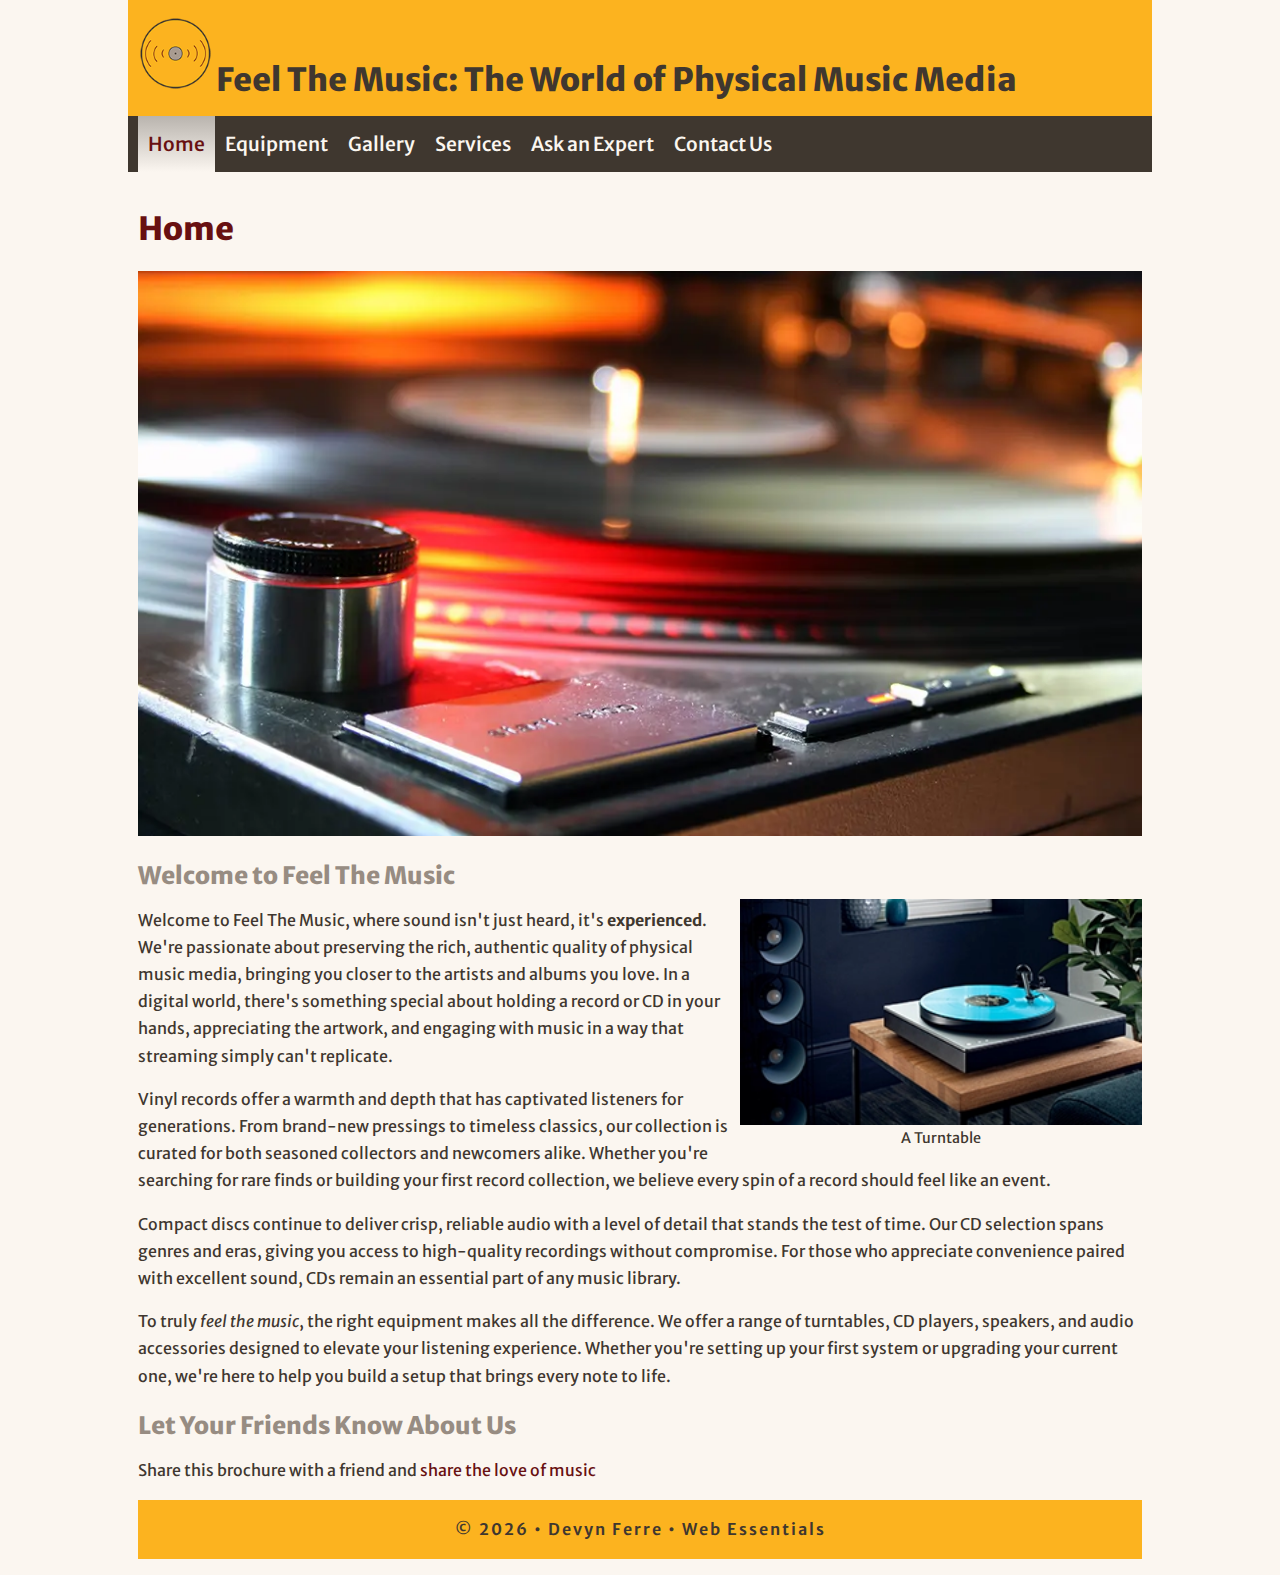
<file: 08media/index.html>
<!DOCTYPE html>
<html lang="en">

<head>
    <meta charset="UTF-8">
    <meta name="author" content="Devyn Ferre">
    <meta name="description" content="Learn about the physical forms of music listening media.">
    <meta name="viewport" content="width=device-width, initial-scale=1.0">
    <link rel="preconnect" href="https://fonts.googleapis.com">
    <link rel="preconnect" href="https://fonts.gstatic.com" crossorigin>
    <link href="https://fonts.googleapis.com/css2?family=Merriweather+Sans:ital,wght@0,300..800;1,300..800&display=swap" rel="stylesheet" type="text/css">
    <link rel="stylesheet" href="music.css" type="text/css">
    <link rel="icon" type="image/x-icon" href="why.ico">
    <title>Feel The Music: Home</title>
</head>

<body>
    <!-- Start of page head -->
    <header>
        <img src="images/logo.png" alt="Logo Feel The Music" width="75" height="75">
        <span>Feel The Music: The World of Physical Music Media</span>
    </header>

    <!-- Start of page navigation -->
    <nav>
        <ul>
            <li class="active"><a href="index.html">Home</a></li>
            <li><a href="equipment.html">Equipment</a></li>
            <li><a href="gallery.html">Gallery</a></li>
            <li><a href="prices.html">Services</a></li>
            <li><a href="expert.html">Ask an Expert</a></li>
            <li><a href="contact.html">Contact Us</a></li>
        </ul>
    </nav>

    <!-- Start of main content -->
    <main>
        <h1>Home</h1>
        <img src="images/hero-turntable.webp" alt="hero image of turntable" width="1024" height="576" class="hero">
        <h2>Welcome to Feel The Music</h2>

        <figure class="hometable">
            <img src="images/turntable-home.webp" alt="Picture of a Turntable" width="300" height="169" loading="lazy">
            <figcaption>A Turntable</figcaption>
        </figure>

        <p>
            Welcome to Feel The Music, where sound isn't just heard, it's <strong>experienced</strong>. We're passionate
            about preserving
            the rich, authentic quality of physical music media, bringing you closer to the artists and albums you love.
            In a digital world, there's something special about holding a record or CD in your hands, appreciating the
            artwork, and engaging with music in a way that streaming simply can't replicate.
        </p>

        <p>
            Vinyl records offer a warmth and depth that has captivated listeners for generations. From brand-new
            pressings
            to timeless classics, our collection is curated for both seasoned collectors and newcomers alike. Whether
            you're
            searching for rare finds or building your first record collection, we believe every spin of a record should
            feel
            like an event.
        </p>

        <p>
            Compact discs continue to deliver crisp, reliable audio with a level of detail that stands the test of time.
            Our CD selection spans genres and eras, giving you access to high-quality recordings without compromise. For
            those who appreciate convenience paired with excellent sound, CDs remain an essential part of any music
            library.
        </p>

        <p>
            To truly <em>feel the music</em>, the right equipment makes all the difference. We offer a range of
            turntables, CD
            players,
            speakers, and audio accessories designed to elevate your listening experience. Whether you're setting up
            your
            first system or upgrading your current one, we're here to help you build a setup that brings every note to
            life.
        </p>
        <h2>Let Your Friends Know About Us</h2>
        <p>Share this brochure with a friend and <a href="brochure.pdf" target="_blank"> share the love of music</a></p>
        <!-- Start of footer -->
        <footer>
            <p> &copy; 2026 &bull; Devyn Ferre &bull; Web Essentials</p>
        </footer>

    </main>

</body>

</html>
</file>
<file: 04follow-along/traveler.css>
body {
    font-family: "Oxygen", sans-serif;
    margin: 0;
}

/* header content start*/
header {
    background-color: #eaeaea;
    padding: 1rem 10px;
}

header span {
    color: #024873;
    font-size: 1.6rem;
    font-weight: 700;
}

/* navigation start*/

nav {
    background-color: #F2b705;
}

nav ul {
    margin: 0;
    padding: 0 10px;
    list-style-type: none;
    display: flex;
}

nav a{
    display: block;
    padding: .83rem 1rem;
    text-decoration: none;
    font-size: 1.1rem;
    color: #024873;
    font-weight: 700;

}

nav li.active a {
    background-color: #024873;
    color: #F2b705;
}

nav li a:hover {
    color: white;
}

/* start of main stuff*/
main {
    padding: 1rem 10px;
}

main h1 {
    color: #B40412
}

main h2 {
    color: #024873;
    margin-bottom: .2rem;
}

main p {
    margin: 0;
    color: #333;
}

main ol {
    padding: .5rem 30px;
    background-color: #efefef;
}

main dl dt {
    color: #B40412;
    font-weight: 700;
    margin-top: 1rem;
}

main dl dd {
    color: #024873;
    font-size: .9rem;
    margin-left: 20px;
}

main ul {
    list-style-type: circle;
}

main ul li {
    line-height: 125%;
    margin-bottom: .5rem;
    font-size: .9rem;
}

main strong {
    font-weight: 700;
    color: black;
}

main em {
    font-weight: 300;
}

main address {
    font-style: normal;
    background-color: #F2b705;
    padding: .5rem;
    border-radius: 10px;
    border: 1px solid #024873;
    width: 200px;
}

main a {
    color: #024873;
}

main a:hover {
    color: rgb(180, 4, 18);
}
/* footer stuff here*/

footer {
    background-color: #eaeaea;
    text-align: center;
    padding: 1rem 0;
}

footer p {
    margin: 0;
    font-size :.8rem;
    color: #333;
    letter-spacing: 3px;
}
</file>
<file: 04intro-css/music.css>
body {
    /*<weight>: Use a value from 300 to 800*/
    font-family: "Merriweather Sans";
    margin: 0;
    background-color: #fbf6f0;
}

/*header content start*/
header {
    background-color: #fcb31f;
    padding: 1rem 10px;
}

header span {
    color: #3f372f;
    font-size: 2rem;
    font-weight: 800;
}

/*nav content start*/
nav {
    background-color: #3f372f;
}

nav ul {
    list-style-type: none;
    padding: 0 10px;
    margin: 0;
    display: flex;
}

nav a {
    display: block;
    padding: 1rem 10px;
    text-decoration: none;
    font-size: 1.2rem;
    color: #fbf6f0;
    font-weight: 500;
}

nav li.active a {
    background-color: #fbf6f0;
    color: #681011;
}

nav li.active a:hover {
    color: #681011;
}

nav li a:hover {
    color: #fcb31f;
}

/*start of main stuff*/
main {
    padding: 1rem 10px;
}

main h1 {
    color: #681011;
    font-weight: 800;
}

main h2 {
    color: #978c82;
    margin-bottom: .5rem;
    font-weight: 800;
}

main p {
    color: #3f372f;
    line-height: 1.7rem;
}

main ol {
    padding: 1rem 30px;
    color: #fbf6f0;
    background-color: #3f372f;
    width: 250px;
    border-radius: 5px;
    border: 3px solid #681011;
}

main dl dt {
    color: #681011;
    font-weight: 700;
    margin-top: 1rem;
}

main dl dd {
    color: #3f372f;
}

main ul {
    padding: 1rem 30px;
    background-color: #3f372f;
    color: #fbf6f0;
    list-style: square;
    width: 250px;
    border-radius: 5px;
    border: 3px solid #681011;
}

main a {
    color: #681011;
    text-decoration: none;
}

main a:hover {
    color: #fcb31f;
}

main address a {
    color: #fbf6f0;
}

main address a:hover {
    color: #fcb31f;
}

main address {
    font-style: normal;
    background-color: #3f372f;
    color: #fbf6f0;
    padding: .5rem;
    border-radius: 5px;
    border: 3px solid #681011;
    width: 250px;
    margin: 20px 0;
}

/*beginning of footer stuff*/

footer {
    text-align: center;
    padding: 1rem 0;
    background-color: #fcb31f;
}

footer p {
    margin: 0;
    font-size: 1rem;
    color: #3f372f;
    letter-spacing: 2px;
    font-weight: 600;
    font-size: .8rem;
}
</file>
<file: 05follow-along/keto.css>
body {
    font-family: 'Spartan', sans-serif;
    font-weight: 300;
    margin: 0;
    font-size: 16px;
}
/* header stuff here */
header {
    font-family: 'Parisienne', cursive; 
    padding: 1rem 2vw;
}
header span {
    margin: 0;
    color: #b64e11;
    font-size: 2.5rem;
}
header p {
    font-family: 'Spartan', sans-serif;
    margin: 0;
    color: #b64e11;
    font-size: 1.22rem;
}

/* navigation stuff here */
nav {
    background-color: #376259;
}
nav ul {
    margin: 0;
    padding: 0 2vw;
    list-style-type: none;
    display: flex;
}
nav a {
    display: block;
    padding: .83rem 1rem;
    font-size: 1.1rem;
    text-decoration: none;
    color: #ffffff;
    font-weight: 700;
}

nav .active a {
    background-color: #5d3a2a;
    color: #ffffff;
}
nav a:hover {
    background-color: #222;
}


/* main stuff here */
main {
    padding: 1rem 2vw;
}

main h1 {
    font-family: 'Parisienne', cursive;
    color: #376259;
    font-size: 2.5rem;
    margin: .5rem 0 .8rem 0;
}
main h2 {
    color: #5c3a2e;
    margin-bottom: .2rem;
}
main p {
    color: #2f3133;
    margin: 0 0 .8rem 0;
    line-height: 150%;
}

main ol {
    background-color: #eaeaea;
}
main dl dt {
    color: #f20519;
    font-weight: 700;
}
main dl dd {
    color: #024873;
    font-size: .9rem;
}
main ul {
    list-style-type: circle;
}
main ul li {
    line-height: 125%;
    margin-bottom: .5rem;
    font-size: .9rem;
}
main strong {
    color: #b64e11;
}

main a {
    color: #b44f12;
}
main a:hover {
    background-color:#eee;
}

/*main image stuff here*/
figure.tasting {
    margin: 0;
    width: 40%;
    float: right;
    margin: 0 0 0 10px;
}

figure.tasting img {
    width: 100%;
    height: auto;
}

figure.tasting figcaption {
    text-align:center;
    font-size: .75rem;
}

/*Gallery stuff here*/
div.gallery {
    display: flex;
    flex-wrap: wrap;
    gap: 20px 10px;
}

div.gallery figure {
    margin: 0;
}

div.gallery figcaption {
    text-align: center;
    font-size: .8rem;
    color: #b64e11
}
/* footer stuff here */
footer {
    border-top: solid #ccc 2px;
    text-align: center;
    color: #024873;
    font-size: .7rem;
    padding: 1rem 0;
}
footer a {
    color: #024873;
}
</file>
<file: 05images/music.css>
body {
    /*<weight>: Use a value from 300 to 800*/
    font-family: "Merriweather Sans";
    margin: 0;
    background-color: #fbf6f0;
}

/*header content start*/
header {
    background-color: #fcb31f;
    padding: 1rem 10px;
}

header span {
    color: #3f372f;
    font-size: 2rem;
    font-weight: 800;
}

/*nav content start*/
nav {
    background-color: #3f372f;
}

nav ul {
    list-style-type: none;
    padding: 0 10px;
    margin: 0;
    display: flex;
}

nav a {
    display: block;
    padding: 1rem 10px;
    text-decoration: none;
    font-size: 1.2rem;
    color: #fbf6f0;
    font-weight: 500;
}

nav li.active a {
    background-color: #fbf6f0;
    color: #681011;
}

nav li.active a:hover {
    color: #681011;
}

nav li a:hover {
    color: #fcb31f;
}

/*start of main stuff*/
main {
    padding: 1rem 10px;
}

main h1 {
    color: #681011;
    font-weight: 800;
}

main h2 {
    color: #978c82;
    margin-bottom: .5rem;
    font-weight: 800;
}

main p {
    color: #3f372f;
    line-height: 1.7rem;
}

main ol {
    padding: 1rem 30px;
    color: #fbf6f0;
    background-color: #3f372f;
    width: 250px;
    border-radius: 5px;
    border: 3px solid #681011;
}

main dl dt {
    color: #681011;
    font-weight: 700;
    margin-top: 1rem;
}

main dl dd {
    color: #3f372f;
}

main ul {
    padding: 1rem 30px;
    background-color: #3f372f;
    color: #fbf6f0;
    list-style: square;
    width: 250px;
    border-radius: 5px;
    border: 3px solid #681011;
}

main a {
    color: #681011;
    text-decoration: none;
}

main a:hover {
    color: #fcb31f;
}

main address a {
    color: #fbf6f0;
}

main address a:hover {
    color: #fcb31f;
}

main address {
    font-style: normal;
    background-color: #3f372f;
    color: #fbf6f0;
    padding: .5rem;
    border-radius: 5px;
    border: 3px solid #681011;
    width: 250px;
    margin: 20px 0;
}

figure.hometable {
    width: 40%;
    float: right;
    margin: 0 0 0 10px;
}

figure.hometable img {
    width: 100%;
    height: auto;
}

figure.hometable figcaption {
    text-align: center;
    font-size: .9rem;
    color:#3f372f;
}

/*start of gallery stuff*/

div.gallery {
    display: flex;
    flex-wrap: wrap;
    gap: 20px 10px;
}

div.gallery figure {
    margin: 0;
}

div.gallery figcaption {
    text-align: center;
    font-size: .8rem;
    color: #3f372f
}

/*beginning of footer stuff*/

footer {
    text-align: center;
    padding: 1rem 0;
    background-color: #fcb31f;
    clear: both;
}

footer p {
    margin: 0;
    font-size: 1rem;
    color: #3f372f;
    letter-spacing: 2px;
    font-weight: 600;
    font-size: .8rem;
}
</file>
<file: 06follow-along/delivery.css>
body {
    font-family: 'Montserrat Alternates', sans-serif;
    font-weight: 200;
    margin: 0;
    font-size: 16px;
}
/* header stuff here */
header {
    
    padding: 1rem 2vw;
}
header h1 {
    margin: 0;
    color: #9c3335;
    font-size: 2.5rem;
    font-weight: 500;
}
header p {
    margin: 0;
    color: #051522;
    font-size: 1.22rem;
    letter-spacing: 2px;
}

/* navigation stuff here */
nav {
    background-color: #051522;
}
nav ul {
    margin: 0;
    padding: 0 2vw;
    list-style-type: none;
    display: flex;
}
nav a {
    display: block;
    padding: .95rem 1rem .83rem 1rem;
    font-size: .8rem;
    text-decoration: none;
    color: #ffffff;
    font-weight: 600;
    text-transform: uppercase;
    text-align: center;
}

nav .active a {
    background-color: #9c3335;
    color: #ffffff;
}
nav a:hover {
    background-color: #43a0b6;
}


/* main stuff here */
main {
    padding: 1rem 2vw;
}

main h1 {
    color: #9c3335;
    font-size: 2.5rem;
    margin: .5rem 0 .8rem 0;
}
main h2 {
    color: #5c3a2e;
    margin-bottom: .2rem;
}
main p {
    color: #2f3133;
    margin: 0 0 .8rem 0;
    line-height: 150%
}
main a {
    color: #9c3335;
}

.wrapimage {
    width: 50%;
    margin: 0;
    float: right;
    margin-left: 2vw;
}
.wrapimage img {
    width: 100%;
    height: auto;
}
.wrapimage figcaption {
    text-align: center;
    font-size: .8rem;
}

.myForm fieldset {
    border: 1px solid #43a0b6;
    border-radius: 3px;
    margin-bottom: 1rem;
}

.myForm legend {
    color: #43a0b6;
    font-size: .8rem;
}

.myForm label {
    margin: .5rem;
}

.myForm label, .myForm select, .myForm [type=text], .myForm [type=tel], .myForm textarea {
    display: block;
}

.myForm [type=text], .myForm [type=tel], .myForm select, .myForm textarea {
    border: solid 1px #888;
    padding: .3rem;
    width: 250px;
    border-radius: .3rem;
    font-family: 'Montserrat Alternates', sans-serif;
}

.myForm textarea{
    height: 6rem;
}

.myForm :required {
    background-color: rgba(156,51,53,0.1);
}
.myForm [type=submit] {
    background-color: #43a0b6;
    border: none;
    padding: 1rem 2rem;
    border-radius: 10px;
    color: white;
    margin: 1rem 0 0 1vw;
}


/* footer stuff here */
footer {
    border-top: solid #ccc 2px;
    text-align: center;
    color: #024873;
    font-size: .7rem;
    padding: 1rem 0;
    clear: both;
}
footer a {
    color: #024873;
}
</file>
<file: 06form/music.css>
body {
    /*<weight>: Use a value from 300 to 800*/
    font-family: "Merriweather Sans", "sans-serif";
    margin: 0;
    background-color: #fbf6f0;
}

/*header content start*/
header {
    background-color: #fcb31f;
    padding: 1rem 10px;
}

header span {
    color: #3f372f;
    font-size: 2rem;
    font-weight: 800;
}

/*nav content start*/
nav {
    background-color: #3f372f;
}

nav ul {
    list-style-type: none;
    padding: 0 10px;
    margin: 0;
    display: flex;
}

nav a {
    display: block;
    padding: 1rem 10px;
    text-decoration: none;
    font-size: 1.2rem;
    color: #fbf6f0;
    font-weight: 500;
}

nav li.active a {
    background-color: #fbf6f0;
    color: #681011;
}

nav li.active a:hover {
    color: #681011;
}

nav li a:hover {
    color: #fcb31f;
}

/*start of main stuff*/
main {
    padding: 1rem 10px;
}

main h1 {
    color: #681011;
    font-weight: 800;
}

main h2 {
    color: #978c82;
    margin-bottom: .5rem;
    font-weight: 800;
}

main p {
    color: #3f372f;
    line-height: 1.7rem;
}

main ol {
    padding: 1rem 30px;
    color: #fbf6f0;
    background-color: #3f372f;
    width: 250px;
    border-radius: 10px;
    border: 2px solid #681011;
}

main dl dt {
    color: #681011;
    font-weight: 700;
    margin-top: 1rem;
}

main dl dd {
    color: #3f372f;
}

main ul {
    padding: 1rem 30px;
    background-color: #3f372f;
    color: #fbf6f0;
    list-style: square;
    width: 250px;
    border-radius: 10px;
    border: 2px solid #681011;
}

main a {
    color: #681011;
    text-decoration: none;
}

main a:hover {
    color: #fcb31f;
}

main address a {
    color: #fbf6f0;
}

main address a:hover {
    color: #fcb31f;
}

main address {
    font-style: normal;
    background-color: #3f372f;
    color: #fbf6f0;
    padding: .5rem;
    border-radius: 10px;
    border: 2px solid #681011;
    width: 250px;
    margin: 20px 0;
}

figure.hometable {
    width: 40%;
    float: right;
    margin: 0 0 0 10px;
}

figure.hometable img {
    width: 100%;
    height: auto;
}

figure.hometable figcaption {
    text-align: center;
    font-size: .9rem;
    color: #3f372f;
}

/*start of gallery stuff*/

div.gallery {
    display: flex;
    flex-wrap: wrap;
    gap: 20px 10px;
}

div.gallery figure {
    margin: 0;
}

div.gallery figcaption {
    text-align: center;
    font-size: .8rem;
    color: #3f372f
}

.myForm fieldset {
    border: 2px solid #681011;
    border-radius: 10px;
    margin-bottom: 1rem;
}

.myForm legend {
    color: #3f372f;
    font-size: .8rem;
}

.myForm label {
    margin: .5rem;
    color: #3f372f
}

.myForm label,
.myForm select,
.myForm [type=text],
.myForm [type=tel],
.myForm [type=email],
.myForm textarea {
    display: block;
}

.myForm [type=text],
.myForm [type=tel],
.myForm [type=email],
.myForm select,
.myForm textarea {
    border: solid 1px #681011;
    padding: .3rem;
    width: 250px;
    border-radius: 10px;
    font-family: "Merriweather Sans", "sans-serif";
    color: #3f372f;
}

.myForm :required {
    background-color: #fcb31f30;
}

.myForm textarea {
    background-color: #fcb31f30;
    border: solid 2px #681011;
    height: 5rem;
}

.myForm [type=submit] {
    background-color: #fcb31f30;
    border: solid 2px #681011;
    padding: 1rem 2rem;
    border-radius: 10px;
    color: #3f372f;
    margin: 1rem;
    font-family: "Merriweather Sans", "sans-serif";
    font-weight: 800;
    font-size: 1rem;
}


/*beginning of footer stuff*/

footer {
    text-align: center;
    padding: 1rem 0;
    background-color: #fcb31f;
    clear: both;
}

footer p {
    margin: 0;
    font-size: 1rem;
    color: #3f372f;
    letter-spacing: 2px;
    font-weight: 600;
}
</file>
<file: 07advanced-css/music.css>
* {
    box-sizing: border-box;
}

body {
    /*<weight>: Use a value from 300 to 800*/
    font-family: "Merriweather Sans", "sans-serif";
    margin: 0;
    background-color: #fbf6f0;
}

/*header content start*/
header {
    background-color: #fcb31f;
    padding: 1rem 10px;
}

header span {
    color: #3f372f;
    font-size: 2rem;
    font-weight: 800;
}

/*SMALL SCREEN NAVIGATION*/
@media only screen and (max-width: 600px) {

    nav {
        background-color: #3f372f;
    }

    nav ul {
        margin: 0;
        padding: 0;
    }

    nav a {
        display: block;
        text-align: center;
        padding: .8rem;
        font-weight: 500;
        color: #fbf6f0;
        text-decoration: none;
        text-transform: uppercase;
    }

    nav .active a {
        background-color: #fbf6f0;
        color: #681011;
        background-image: linear-gradient(to bottom, #fbf6f0, #b9b4ae)
    }

    nav li.active a:hover {
        color: #681011;
    }

    nav li a:hover {
        color: #fcb31f;
    }
}

/*end of small screen stuff*/

/*LARGE SCREEN NAVIGATION*/
@media only screen and (min-width: 600px) {
    nav {
        background-color: #3f372f;
    }

    nav ul {
        list-style-type: none;
        padding: 0 10px;
        margin: 0;
        display: flex;
    }

    nav a {
        display: block;
        padding: 1rem 10px;
        text-decoration: none;
        font-size: 1.2rem;
        color: #fbf6f0;
        font-weight: 500;
    }

    nav li.active a {
        background-color: #fbf6f0;
        color: #681011;
        background-image: linear-gradient(to top, #fbf6f0, #b9b4ae)
    }

    nav li.active a:hover {
        color: #681011;
        
    }

    nav li a:hover {
        color: #fcb31f;
    }
}

/*end of large screen stuff*/





/*nav content start*/

/*start of main stuff*/
main {
    padding: 1rem 10px;
}

main h1 {
    color: #681011;
    font-weight: 800;
}

main h2 {
    color: #978c82;
    margin-bottom: .5rem;
    font-weight: 800;
}

main p {
    color: #3f372f;
    line-height: 1.7rem;
}

main ol {
    padding: 1rem 30px;
    color: #fbf6f0;
    background-color: #3f372f;
    width: 250px;
    border-radius: 10px;
    border: 2px solid #681011;
}

main dl dt {
    color: #681011;
    font-weight: 700;
    margin-top: 1rem;
}

main dl dd {
    color: #3f372f;
}

main ul {
    padding: 1rem 30px;
    background-color: #3f372f;
    color: #fbf6f0;
    list-style: square;
    width: 250px;
    border-radius: 10px;
    border: 2px solid #681011;
}

main a {
    color: #681011;
    text-decoration: none;
}

main a:hover {
    color: #fcb31f;
}

main address a {
    color: #fbf6f0;
}

main address a:hover {
    color: #fcb31f;
}

main address {
    font-style: normal;
    background-color: #3f372f;
    color: #fbf6f0;
    padding: .5rem;
    border-radius: 10px;
    border: 2px solid #681011;
    width: 250px;
    margin: 20px 0;
}

figure.hometable {
    width: 40%;
    float: right;
    margin: 0 0 0 10px;
}

figure.hometable img {
    width: 100%;
    height: auto;
}

figure.hometable figcaption {
    text-align: center;
    font-size: .9rem;
    color: #3f372f;
}

.hero{
    width: 100%;
    height: auto;
}
/*start of gallery stuff*/

div.gallery {
    display: flex;
    flex-wrap: wrap;
    gap: 20px 10px;
}

div.gallery figure {
    margin: 0;
}

div.gallery figcaption {
    text-align: center;
    font-size: .8rem;
    color: #3f372f
}

div.gallery img:hover {
    box-shadow: 0px 0px 10px #681011;
}
/*start of form stuff*/
.myForm fieldset {
    border: 2px solid #681011;
    border-radius: 10px;
    margin-bottom: 1rem;
}

.myForm legend {
    color: #3f372f;
    font-size: .8rem;
}

.myForm label {
    margin: .5rem;
    color: #3f372f
}

.myForm label,
.myForm select,
.myForm [type=text],
.myForm [type=tel],
.myForm [type=email],
.myForm textarea {
    display: block;
}

.myForm [type=text],
.myForm [type=tel],
.myForm [type=email],
.myForm select,
.myForm textarea {
    border: solid 1px #681011;
    padding: .3rem;
    width: 250px;
    border-radius: 10px;
    font-family: "Merriweather Sans", "sans-serif";
    color: #3f372f;
}

.myForm :required {
    background-color: #fcb31f30;
}

.myForm textarea {
    background-color: #fcb31f30;
    border: solid 2px #681011;
    height: 5rem;
}

.myForm [type=submit] {
    background-color: #fcb31f30;
    border: solid 2px #681011;
    padding: 1rem 2rem;
    border-radius: 10px;
    color: #3f372f;
    margin: 1rem;
    font-family: "Merriweather Sans", "sans-serif";
    font-weight: 800;
    font-size: 1rem;
}


/*beginning of footer stuff*/

footer {
    text-align: center;
    padding: 1rem 0;
    background-color: #fcb31f;
    clear: both;
}

footer p {
    margin: 0;
    font-size: 1rem;
    color: #3f372f;
    letter-spacing: 2px;
    font-weight: 600;
}

header, nav, main, footer {
    max-width: 64rem;
    margin: 0 auto;
}
</file>
<file: 07follow-along/styles.css>
/*prevent problems on different browsers*/
* {
    box-sizing: border-box;
}


body {
    font-family: 'Lato', sans-serif;
    font-weight: 300;
    margin: 0;
    font-size: 16px;
}

/* header stuff here */
header {
    padding: 1rem 2vw;
}

header span {
    margin: 0;
    color: #895772;
    font-size: 2rem;
    font-weight: 700;
}

header p {
    margin: 0;
    color: #895772;
    font-size: 1.22rem;
    letter-spacing: 2px;
}

/*SMALL SCREEN NAVIGATION*/
@media only screen and (max-width: 800px) {

nav ul {
    margin: 0;
    padding: 0;
}

nav a {
    display: block;
    text-align: center;
    padding: .8rem;
    color: #8C501B;
    text-decoration: none;
    border-bottom: solid 1px #eee;
    font-weight: 700;
    text-transform: uppercase;
}

nav .active a {
    background-color:#8C501B;
    color: white;
    background-image: linear-gradient(to bottom, #8b5022, #663b19);
}


} /*end small screens*/



/*LARGE SCREEN NAVIGATION*/
@media only screen and (min-width: 600px) {
    nav {
        border-top: solid 1px #E0E6E6;

    }

    nav ul {
        margin: 0;
        padding: 0 2vw;
        list-style-type: none;
        display: flex;
    }

    nav a {
        display: block;
        padding: 1.2rem 1rem .3rem 1rem;
        font-size: 1rem;
        text-decoration: none;
        color: #8C501B;
        font-weight: 600;
        text-transform: uppercase;
        text-align: center;
        border-bottom: solid 2px #fff;
    }

    nav .active a {
        border-bottom: solid 2px #8b5022;
    }

    nav a:hover {
        color: #000;
    }


} /*end large screens*/




/* main stuff here */
main {
    padding: 1rem 2vw;
}

main h1 {
    color: #8b5022;
    font-size: 2.5rem;
    margin: .5rem 0 .8rem 0;
    font-weight: 200;
}

main h2 {
    color: #8b5022;
    margin-bottom: .2rem;
}

main p {
    color: #333;
    margin: 0 0 .8rem 0;
    line-height: 150%;
    font-size: 1.2rem;
}

main a {
    color: #9c3335;
}



.hero {
    width: 100%;
    height: auto;
}




.angeloGallery {
    display: flex;
    flex-wrap: wrap;
}

.angeloGallery section {
    flex-basis: 50%;
    margin: 1rem 0;

}

.angeloGallery span {
    display: block;
    text-align: center;
    font-weight: 700;
    color: #895772;
}

.angeloGallery img {
    width: 98%;
    height: auto;
    border-radius: 5px;
}

.angeloGallery img:hover {
    box-shadow: 0px 0px 10px rgba(0,0,0,0.5);
}


/* footer stuff here */
footer {
    border-top: solid #895772 1px;
    text-align: center;
    color: #8b5022;
    font-size: .8rem;
    padding: 1rem 0;
    clear: both;
}

footer a {
    color: #8b5022;
}

header, nav, main, footer {
    max-width: 64rem;
    margin: 0 auto;
}
</file>
<file: 08follow-along/teams.css>
body {
    font-family: 'Lato', sans-serif;
    font-weight: 200;
    margin: 0;
}
/* header stuff here */
header {
    padding: 1rem 2vw;
    display: flex;
    align-items: center;
    column-gap: 10px;
}

header span {
    margin: 0;
    color: #54691f;
    font-size: 1.3rem;
    font-weight: 600;
}

/* PHONE NAV HERE */
@media only screen and (max-width: 600px) {
    nav ul {
        margin: 0;
        padding: 0 2vw;
        list-style-type: none;
        display: flex;
        flex-direction: column;
    }
    nav a {
        display: block;
        padding: 1.2rem;
        font-size: 1rem;
        text-decoration: none;
        color: #54691f;
        font-weight: 600;
        text-transform: uppercase;
        text-align: center;
        border-bottom: solid 1px #aaa; 
    }
    nav .active a {
        background-color: #54691f;
        color: white;
    }
} /*end small screens*/


/* LARGE NAV HERE */
@media only screen and (min-width: 601px) {
    nav {
        background-color: #d3c1a1;
    }
    nav ul {
        margin: 0;
        padding: 0 2vw;
        list-style-type: none;
        display: flex;
    }
    nav a {
        display: block;
        padding: .8rem 1rem;
        font-size: 1rem;
        text-decoration: none;
        color: #111;
        font-weight: 600;
        text-transform: uppercase;
        text-align: center;
        border-left: solid 1px rgba(0,0,0,0.2);
    }

    nav .active a {
        color: #54691f;
    }
    nav a:hover {
        color: #3179AF;
    } 
} /*end large screens*/



/* main stuff here */
main {
    padding: 0 2vw;
}

main h1 {
    color: #3179af;
    font-size: 2rem;
    margin: .5rem 0 .8rem 0;
    font-weight: 600;
}
main h2 {
    color: #8b5022;
    margin-bottom: .2rem;
    font-weight: 600;
}
main p {
    color: #333;
    margin: 0 0 .8rem 0;
    line-height: 140%;
    font-size: 1.2rem;
}
main a {
    color: #54691f;
    font-weight: 600;
    text-decoration: none;
}
main a:hover {
    color: #3179af;
    text-decoration: underline;
}
ul li {
    color: #8b5022;
    font-weight: 600;
    line-height: 135%;
}

/* image stuff here */
.teamHero, .image-right img {
    width: 100%;
    height: auto;
}

.image-right {
    float: right;
    margin: 0 0 0 2vw;
    width: 50%;
}
.image-right figcaption {
    text-align: center;
    font-size: .8rem;
}

/*table stuff here*/
table.activities {
    width: 100%;
    border-collapse: collapse;
}

table.activities th {
    background-color: #3179AF;
    color: white;
    padding: .6rem 2%;
    text-align: left;
}

table.activities td {
    color:#54691f;
    padding: .4rem 2%;
}

table.activities tr:nth-child(odd) {
    background-color: #eee;
}

table.activities tr:hover {
    background-color :#ddd;
}

/* footer stuff here */
footer {
    border-top: solid #895772 1px;
    text-align: center;
    color: #8b5022;
    font-size: .8rem;
    padding: 1rem 0;
    clear: both;
}
footer a {
    color: #8b5022;
}


/* footer stuff here */
header, nav, main, footer {
    max-width: 64rem;
    margin: 0 auto;
}
</file>
<file: 08media/music.css>
* {
    box-sizing: border-box;
}

body {
    /*<weight>: Use a value from 300 to 800*/
    font-family: "Merriweather Sans", "sans-serif";
    margin: 0;
    background-color: #fbf6f0;
}

/*header content start*/
header {
    background-color: #fcb31f;
    padding: 1rem 10px;
}

header span {
    color: #3f372f;
    font-size: 2rem;
    font-weight: 800;
}

/*SMALL SCREEN NAVIGATION*/
@media only screen and (max-width: 600px) {

    nav {
        background-color: #3f372f;
    }

    nav ul {
        margin: 0;
        padding: 0;
    }

    nav a {
        display: block;
        text-align: center;
        padding: .8rem;
        font-weight: 500;
        color: #fbf6f0;
        text-decoration: none;
        text-transform: uppercase;
    }

    nav .active a {
        background-color: #fbf6f0;
        color: #681011;
        background-image: linear-gradient(to bottom, #fbf6f0, #b9b4ae)
    }

    nav li.active a:hover {
        color: #681011;
    }

    nav li a:hover {
        color: #fcb31f;
    }
}

/*end of small screen stuff*/

/*LARGE SCREEN NAVIGATION*/
@media only screen and (min-width: 600px) {
    nav {
        background-color: #3f372f;
    }

    nav ul {
        list-style-type: none;
        padding: 0 10px;
        margin: 0;
        display: flex;
    }

    nav a {
        display: block;
        padding: 1rem 10px;
        text-decoration: none;
        font-size: 1.2rem;
        color: #fbf6f0;
        font-weight: 500;
    }

    nav li.active a {
        background-color: #fbf6f0;
        color: #681011;
        background-image: linear-gradient(to top, #fbf6f0, #b9b4ae)
    }

    nav li.active a:hover {
        color: #681011;
        
    }

    nav li a:hover {
        color: #fcb31f;
    }
}

/*end of large screen stuff*/





/*nav content start*/

/*start of main stuff*/
main {
    padding: 1rem 10px;
}

main h1 {
    color: #681011;
    font-weight: 800;
}

main h2 {
    color: #978c82;
    margin-bottom: .5rem;
    font-weight: 800;
}

main p {
    color: #3f372f;
    line-height: 1.7rem;
}

main ol {
    padding: 1rem 30px;
    color: #fbf6f0;
    background-color: #3f372f;
    width: 250px;
    border-radius: 10px;
    border: 2px solid #681011;
}

main dl dt {
    color: #681011;
    font-weight: 700;
    margin-top: 1rem;
}

main dl dd {
    color: #3f372f;
}

main ul {
    padding: 1rem 30px;
    background-color: #3f372f;
    color: #fbf6f0;
    list-style: square;
    width: 250px;
    border-radius: 10px;
    border: 2px solid #681011;
}

main a {
    color: #681011;
    text-decoration: none;
}

main a:hover {
    color: #fcb31f;
}

main address a {
    color: #fbf6f0;
}

main address a:hover {
    color: #fcb31f;
}

main address {
    font-style: normal;
    background-color: #3f372f;
    color: #fbf6f0;
    padding: .5rem;
    border-radius: 10px;
    border: 2px solid #681011;
    width: 250px;
    margin: 20px 0;
}

figure.hometable {
    width: 40%;
    float: right;
    margin: 0 0 0 10px;
}

figure.hometable img {
    width: 100%;
    height: auto;
}

figure.hometable figcaption {
    text-align: center;
    font-size: .9rem;
    color: #3f372f;
}

.hero{
    width: 100%;
    height: auto;
}
/*start of gallery stuff*/

div.gallery {
    display: flex;
    flex-wrap: wrap;
    gap: 20px 10px;
}

div.gallery figure {
    margin: 0;
}

div.gallery figcaption {
    text-align: center;
    font-size: .8rem;
    color: #3f372f
}

div.gallery img:hover {
    box-shadow: 0px 0px 10px #681011;
}
/*start of form stuff*/
.myForm fieldset {
    border: 2px solid #681011;
    border-radius: 10px;
    margin-bottom: 1rem;
}

.myForm legend {
    color: #3f372f;
    font-size: .8rem;
}

.myForm label {
    margin: .5rem;
    color: #3f372f
}

.myForm label,
.myForm select,
.myForm [type=text],
.myForm [type=tel],
.myForm [type=email],
.myForm textarea {
    display: block;
}

.myForm [type=text],
.myForm [type=tel],
.myForm [type=email],
.myForm select,
.myForm textarea {
    border: solid 1px #681011;
    padding: .3rem;
    width: 250px;
    border-radius: 10px;
    font-family: "Merriweather Sans", "sans-serif";
    color: #3f372f;
}

.myForm :required {
    background-color: #fcb31f30;
}

.myForm textarea {
    background-color: #fcb31f30;
    border: solid 2px #681011;
    height: 5rem;
}

.myForm [type=submit] {
    background-color: #fcb31f30;
    border: solid 2px #681011;
    padding: 1rem 2rem;
    border-radius: 10px;
    color: #3f372f;
    margin: 1rem;
    font-family: "Merriweather Sans", "sans-serif";
    font-weight: 800;
    font-size: 1rem;
}

/*start of table stuff*/
table.services {
    width: 100%;
    border-collapse: collapse;
}

table.services th {
    background-color: #fcb31f;
    color: #3f372f;
    padding: .6rem 2%;
    text-align: left;
}

table.services td {
    color:#3f372f;
    padding: .4rem 2%;
}

table.services tr:nth-child(odd) {
    background-color: #e2ded8;
}

table.services tr:hover {
    background-color: #fdd27b;
}
/*beginning of footer stuff*/

footer {
    text-align: center;
    padding: 1rem 0;
    background-color: #fcb31f;
    clear: both;
}

footer p {
    margin: 0;
    font-size: 1rem;
    color: #3f372f;
    letter-spacing: 2px;
    font-weight: 600;
}

header, nav, main, footer {
    max-width: 64rem;
    margin: 0 auto;
}
</file>
